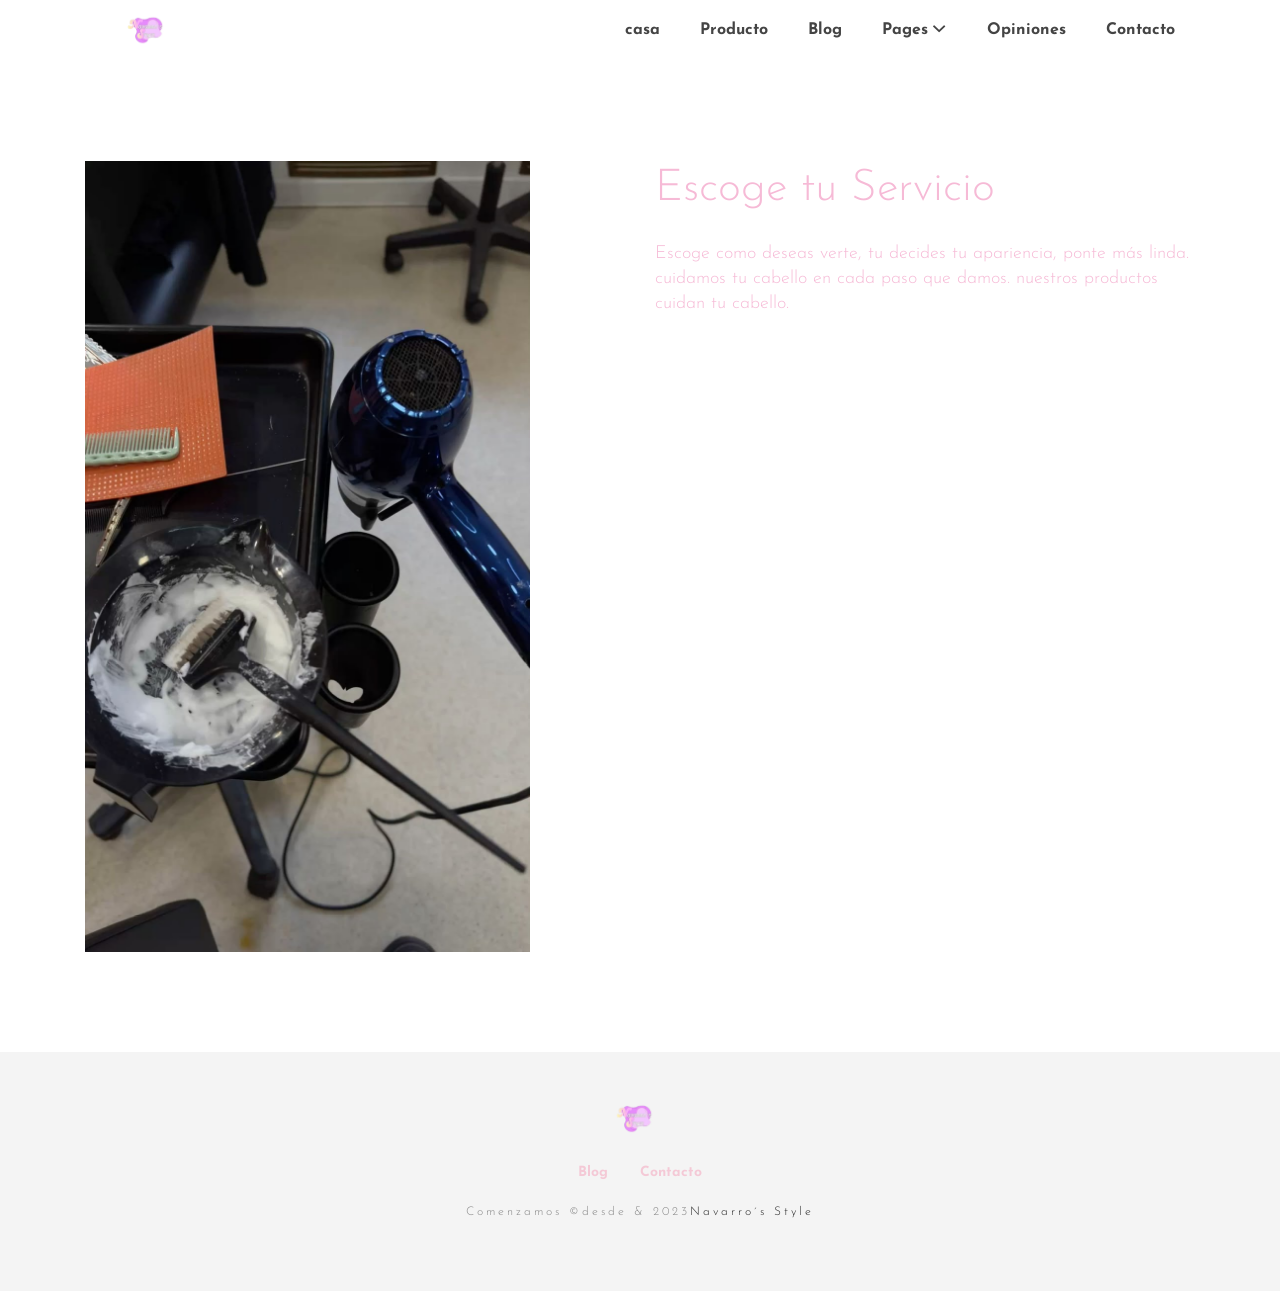
<file: blog-details.html>
<!DOCTYPE html>

<!--
 // WEBSITE: https://themefisher.com
 // TWITTER: https://twitter.com/themefisher
 // FACEBOOK: https://www.facebook.com/themefisher
 // GITHUB: https://github.com/themefisher/
-->

<html lang="en">
<head>

  <!-- ** Basic Page Needs ** -->
  <meta charset="utf-8">
  <title>Salón de belleza - Navarro´s Style</title>

  <!-- ** Mobile Specific Metas ** -->
  <meta http-equiv="X-UA-Compatible" content="IE=edge">
  <meta name="description" content="Vex HTML Template">
  <meta name="viewport" content="width=device-width, initial-scale=1.0, maximum-scale=5.0">
  <meta name="author" content="Themefisher">
  <meta name="generator" content="Themefisher Vex HTML Template v1.0">
  
  <!-- ** Plugins Needed for the Project ** -->
  <link rel="stylesheet" href="https://fonts.googleapis.com/css?family=Droid&#43;Serif:400%7cJosefin&#43;Sans:300,400,600,700 ">
  <link rel="stylesheet" href="plugins/bootstrap/bootstrap.min.css ">
  <link rel="stylesheet" href="plugins/themefisher-font/themefisher-font.min.css ">
  <link rel="stylesheet" href="plugins/slick/slick.min.css ">
  
  <!-- Stylesheets -->
  <link href="css/style.css" rel="stylesheet">
  
  <!--Favicon-->
  <link rel="icon" href="images/logo Navarro.png" type="image/x-icon">

</head><body id="body">
  
<!-- preloader start -->
<div class="preloader"></div>
<!-- preloader end -->

  
<header class="navigation sticky-top bg-white">
  <div class="container">
    <nav class="navbar navbar-expand-lg navbar-light">
      <a class="navbar-brand" href="index.html"> <img src="images/logo Navarro.png" alt="Vex" width="100px">
      </a>
      <button class="navbar-toggler p-0 border-0" type="button" data-toggle="collapse" data-target="#navigation"
        aria-controls="navigation" aria-expanded="false" aria-label="Toggle navigation">
        <span class="navbar-toggler-icon"></span>
      </button>

      <div class="collapse navbar-collapse text-center" id="navigation">
        <ul class="navbar-nav ml-auto mr-n0 mr-md-n3">

          <li class="nav-item">
            <a class="nav-link" href="index.html">casa</a>
          </li>

          <li class="nav-item">
            <a class="nav-link" href="products.html">Producto</a>
          </li>

          <li class="nav-item">
            <a class="nav-link" href="blog.html">Blog</a>
          </li>

          <li class="nav-item dropdown">
            <a class="nav-link dropdown-toggle" href="#!" id="dropdown03" data-toggle="dropdown" aria-haspopup="true" aria-expanded="false">Pages <i class="tf-ion-chevron-down"></i></a>
            <ul class="dropdown-menu" aria-labelledby="dropdown03">
              <li><a class="dropdown-item" href="blog-details.html">Detalle de Blog</a></li>
              <li><a class="dropdown-item" href="product-details.html">Servicios</a></li>
              <li class="dropdown dropdown-submenu dropright">
                <a class="dropdown-item dropdown-toggle" href="#!" id="dropdown0301" role="button" data-toggle="dropdown" aria-haspopup="true" aria-expanded="false">Sub Menu 01</a>
      
                <ul class="dropdown-menu" aria-labelledby="dropdown0301">
                  <li><a class="dropdown-item" href="index.html">Menú 1</a></li>
                  <li><a class="dropdown-item" href="index.html">Menú 2</a></li>
                </ul>
              </li>
              
              <li class="dropdown dropdown-submenu dropleft">
                <a class="dropdown-item dropdown-toggle" href="#!" id="dropdown0301" role="button" data-toggle="dropdown" aria-haspopup="true" aria-expanded="false">Sub Menu 02</a>
      
                <ul class="dropdown-menu" aria-labelledby="dropdown0301">
                  <li><a class="dropdown-item" href="index.html">Menú 1</a></li>
                  <li><a class="dropdown-item" href="index.html">Menú 2</a></li>
                </ul>
              </li>
            </ul>
          </li>

          <li class="nav-item">
            <a class="nav-link" href="index.html#testimonial">Opiniones</a>
          </li>

          <li class="nav-item">
            <a class="nav-link" href="contact.html">Contacto</a>
          </li>

        </ul>

      </div>
    </nav>
  </div>
</header>

<section class="section">
  <div class="container">
    <div class="row">
      <div class="col-md-5 mb-4 mb-md-0">
        <div class="sticky-image">
          <img class="img-fluid w-100" src="images/Salon.jpeg" alt="How to choose right watch for you." width="200" height="200">
        </div>
      </div>
      <div class="col-lg-6 col-md-7 offset-lg-1">
        <h1 class="mb-4">Escoge tu Servicio</h1>
        <div class="content">
          <p>Escoge como deseas verte, tu decides tu apariencia, ponte más linda.
            cuidamos tu cabello en cada paso que damos.
            nuestros productos cuidan tu cabello.

          </p>
        </div>
      </div>
    </div>
  </div>
</section>

<script src="plugins/jquery/jquery.js"></script>

<script src="plugins/bootstrap/bootstrap.min.js"></script>

<script src="plugins/slick/slick.min.js"></script>

<script src="js/script.js"></script>
</body>
</html>
<footer>
  <div class="container text-center">
    <div class="row">
      <div class="col-md-12">
        <div class="block">
          <a href="index.html" class="mb-4 d-inline-block"> <img src="images/logo Navarro.png" alt="Vex" width="100px"> </a>
          <ul class="list-inline footer-menu">
            
            <li class="list-inline-item">
              <a href="blog.html">Blog</a>
            </li>
            
            <li class="list-inline-item">
              <a href="contact.html">Contacto</a>
            </li>
            
          </ul>
          <p class="copyright-text">Comenzamos &copy;desde &amp; 2023<a href="https://themefisher.com/">Navarro´s Style</a></p>
        </div>
      </div>
    </div>
  </div>
</footer>
</file>
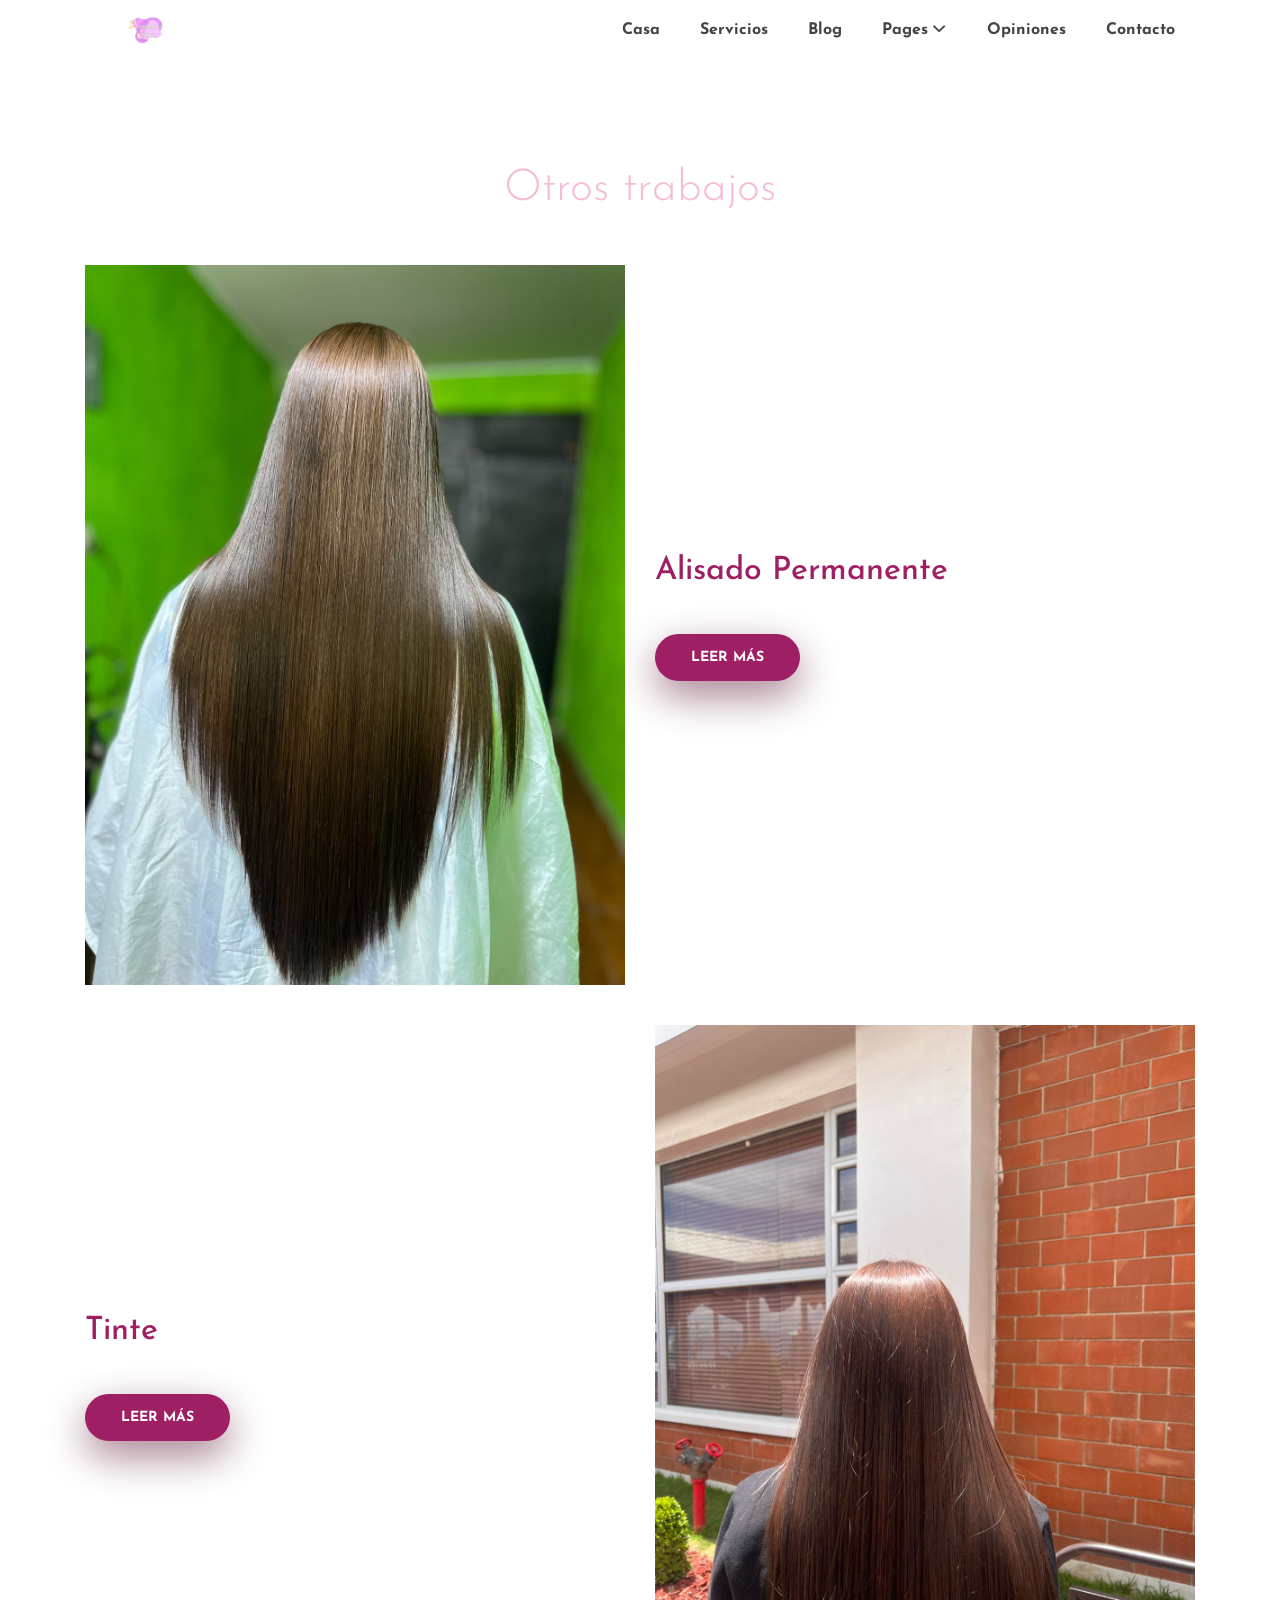
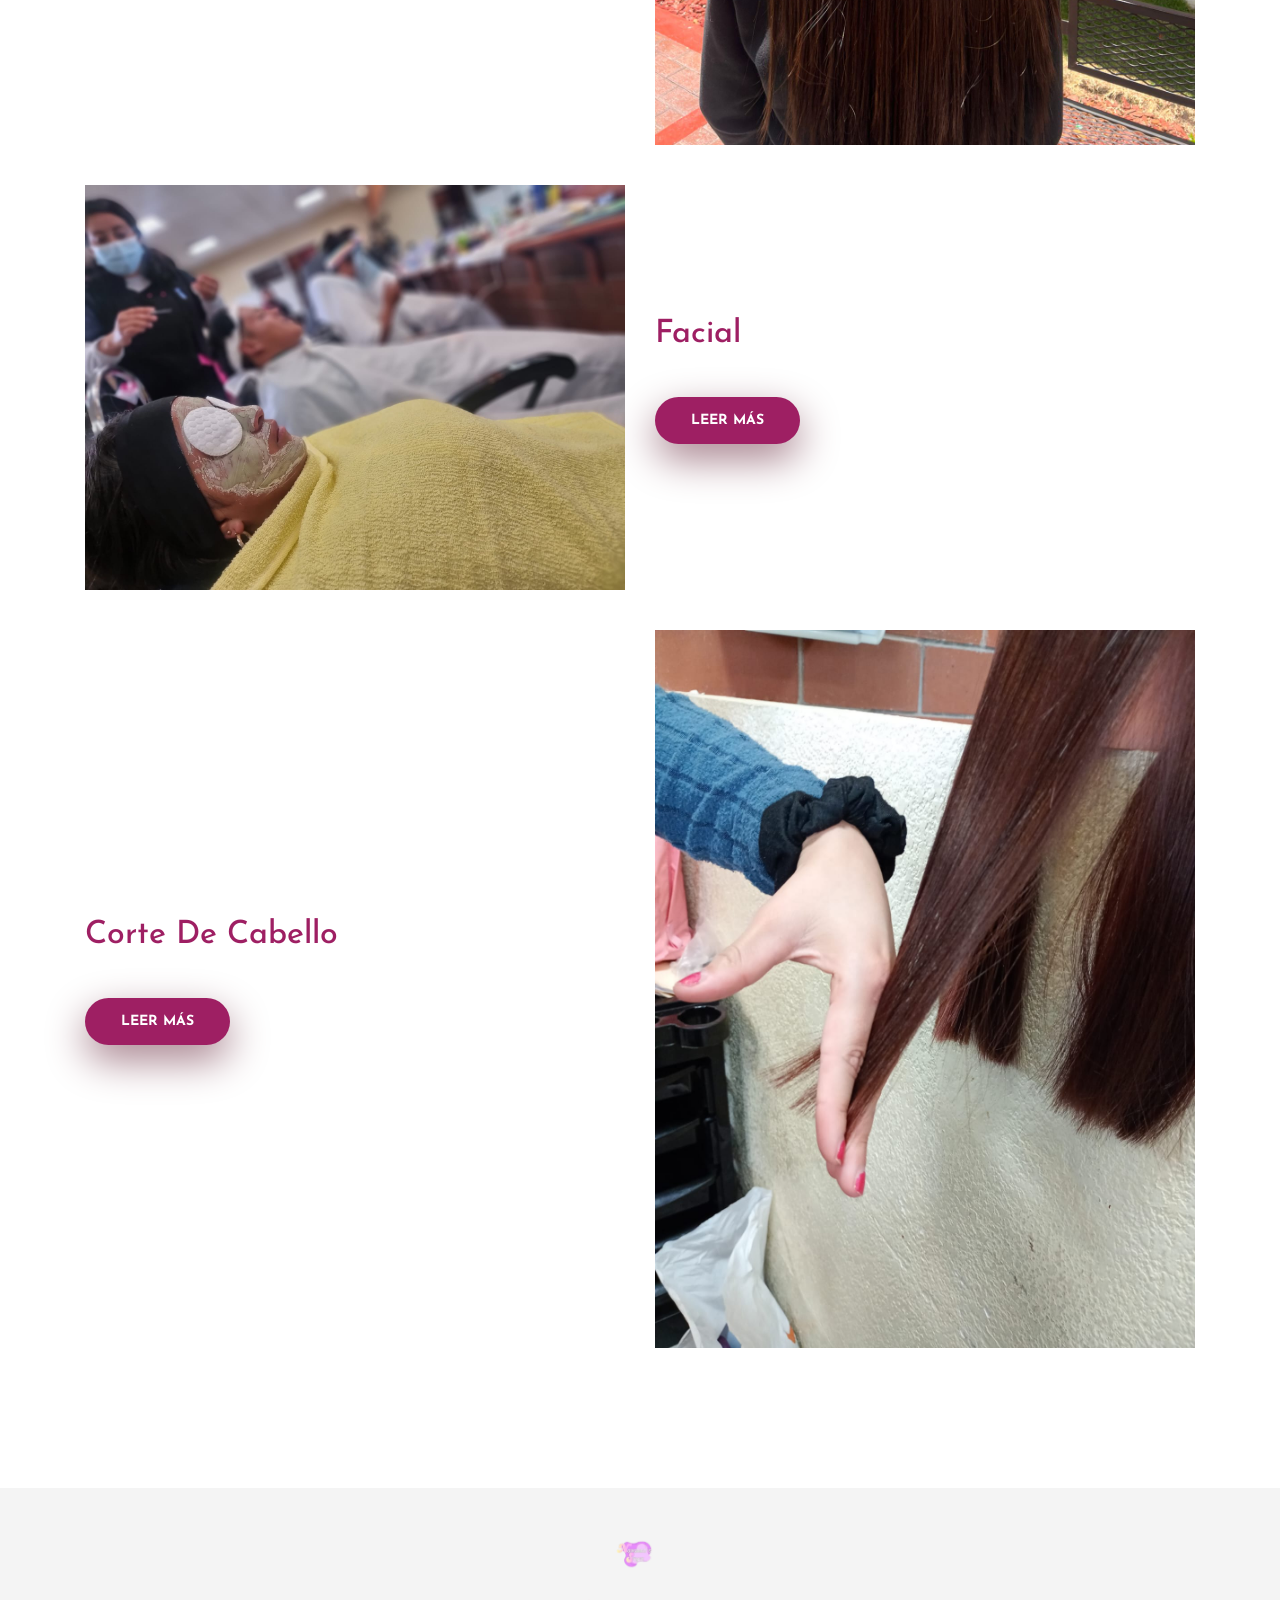
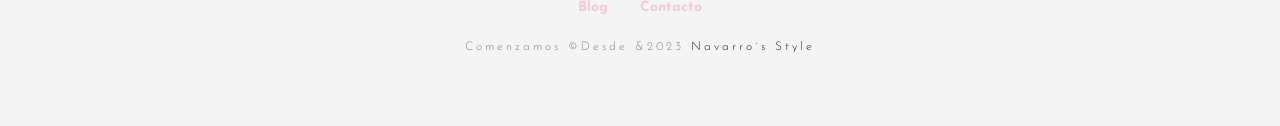
<file: blog.html>
<!DOCTYPE html>

<!--
 // WEBSITE: https://themefisher.com
 // TWITTER: https://twitter.com/themefisher
 // FACEBOOK: https://www.facebook.com/themefisher
 // GITHUB: https://github.com/themefisher/
-->

<html lang="en">
<head>

  <!-- ** Basic Page Needs ** -->
  <meta charset="utf-8">
  <title>Salón de belleza - Navarro´s Style</title>

  <!-- ** Mobile Specific Metas ** -->
  <meta http-equiv="X-UA-Compatible" content="IE=edge">
  <meta name="description" content="Vex HTML Template">
  <meta name="viewport" content="width=device-width, initial-scale=1.0, maximum-scale=5.0">
  <meta name="author" content="Themefisher">
  <meta name="generator" content="Themefisher Vex HTML Template v1.0">
  
  <!-- ** Plugins Needed for the Project ** -->
  <link rel="stylesheet" href="https://fonts.googleapis.com/css?family=Droid&#43;Serif:400%7cJosefin&#43;Sans:300,400,600,700 ">
  <link rel="stylesheet" href="plugins/bootstrap/bootstrap.min.css ">
  <link rel="stylesheet" href="plugins/themefisher-font/themefisher-font.min.css ">
  <link rel="stylesheet" href="plugins/slick/slick.min.css ">
  
  <!-- Stylesheets -->
  <link href="css/style.css" rel="stylesheet">
  
  <!--Favicon-->
  <link rel="icon" href="images/logo Navarro.png" type="image/x-icon">

</head><body id="body">
  
<!-- preloader start -->
<div class="preloader"></div>
<!-- preloader end -->

  
<header class="navigation sticky-top bg-white">
  <div class="container">
    <nav class="navbar navbar-expand-lg navbar-light">
      <a class="navbar-brand" href="index.html"> <img src="images/logo Navarro.png" alt="Vex" width="100px">
      </a>
      <button class="navbar-toggler p-0 border-0" type="button" data-toggle="collapse" data-target="#navigation"
        aria-controls="navigation" aria-expanded="false" aria-label="Toggle navigation">
        <span class="navbar-toggler-icon"></span>
      </button>

      <div class="collapse navbar-collapse text-center" id="navigation">
        <ul class="navbar-nav ml-auto mr-n0 mr-md-n3">

          <li class="nav-item">
            <a class="nav-link" href="index.html">Casa</a>
          </li>

          <li class="nav-item">
            <a class="nav-link" href="products.html">Servicios</a>
          </li>

          <li class="nav-item">
            <a class="nav-link" href="blog.html">Blog</a>
          </li>

          <li class="nav-item dropdown">
            <a class="nav-link dropdown-toggle" href="#!" id="dropdown03" data-toggle="dropdown" aria-haspopup="true" aria-expanded="false">Pages <i class="tf-ion-chevron-down"></i></a>
            <ul class="dropdown-menu" aria-labelledby="dropdown03">
              <li><a class="dropdown-item" href="blog-details.html">Detalles Blog</a></li>
              <li><a class="dropdown-item" href="product-details.html">Detalles de Servicios</a></li>
            
              <li class="dropdown dropdown-submenu dropright">
                <a class="dropdown-item dropdown-toggle" href="#!" id="dropdown0301" role="button" data-toggle="dropdown" aria-haspopup="true" aria-expanded="false">Sub Menu 01</a>
      
                <ul class="dropdown-menu" aria-labelledby="dropdown0301">
                  <li><a class="dropdown-item" href="index.html">Menú 1</a></li>
                  <li><a class="dropdown-item" href="index.html">Menú 2</a></li>
                </ul>
              </li>
              
              <li class="dropdown dropdown-submenu dropleft">
                <a class="dropdown-item dropdown-toggle" href="#!" id="dropdown0301" role="button" data-toggle="dropdown" aria-haspopup="true" aria-expanded="false">Sub Menu 02</a>
      
                <ul class="dropdown-menu" aria-labelledby="dropdown0301">
                  <li><a class="dropdown-item" href="index.html">Menú 1</a></li>
                  <li><a class="dropdown-item" href="index.html">Menú 2</a></li>
                </ul>
              </li>
            </ul>
          </li>

          <li class="nav-item">
            <a class="nav-link" href="index.html#testimonial">Opiniones</a>
          </li>

          <li class="nav-item">
            <a class="nav-link" href="contact.html">Contacto</a>
          </li>

        </ul>

      </div>
    </nav>
  </div>
</header>

<section class="feature-list section">
  <div class="container">
    <div class="row">
      <div class="col-12 text-center mb-5">
        <h1>Otros trabajos</h1>
      </div>
    </div>
    
    <div class="row mb-40">
      <div class="col-md-6 text-center mb-5 mb-lg-0">
        <img class="img-fluid" src="images/AlisadoPermanente3.jpeg" alt="AlisadocPermanente">
      </div>
      <div class="col-md-6 align-self-center text-center text-md-left">
        <div class="content">
          <h4 class="subheading"><a class="link-title" href="blog-details.html">Alisado Permanente</a></h4>
          <a href="blog-details.html" class="btn btn-main btn-main-sm">Leer más</a>
        </div>
      </div>
    </div>
    
    <div class="row mb-40">
      <div class="col-md-6 order-md-1 order-2 align-self-center text-center text-md-left">
        <div class="content">
          <h4 class="subheading"><a class="link-title" href="blog-details.html">Tinte</a></h4>
          <a href="blog-details.html" class="btn btn-main btn-main-sm">Leer más</a>
        </div>
      </div>
      <div class="col-md-6 order-md-2 order-1 text-center mb-5 mb-lg-0">
        <img class="img-fluid" src="images/tinte3.jpeg" alt="">
      </div>
    </div>
    
    
    <div class="row mb-40">
      <div class="col-md-6 text-center mb-5 mb-lg-0">
        <img class="img-fluid" src="images/Facial2.jpeg" alt="">
      </div>
      <div class="col-md-6 align-self-center text-center text-md-left">
        <div class="content">
          <h4 class="subheading"><a class="link-title" href="blog-details.html">Facial</a></h4>
          <a href="blog-details.html" class="btn btn-main btn-main-sm">Leer más</a>
        </div>
      </div>
    </div>
    
    <div class="row mb-40">
      <div class="col-md-6 order-md-1 order-2 align-self-center text-center text-md-left">
        <div class="content">
          <h4 class="subheading"><a class="link-title" href="blog-details.html">Corte de Cabello</a></h4>
          <a href="blog-details.html" class="btn btn-main btn-main-sm">Leer más</a>
        </div>
      </div>
      <div class="col-md-6 order-md-2 order-1 text-center mb-5 mb-lg-0">
        <img class="img-fluid" src="images/Corte de cabello.jpeg" alt="">
      </div>
    </div>
    
    
  </div>
</section>

<script src="plugins/jquery/jquery.js"></script>

<script src="plugins/bootstrap/bootstrap.min.js"></script>

<script src="plugins/slick/slick.min.js"></script>

<script src="js/script.js"></script>
</body>
</html>
<footer>
  <div class="container text-center">
    <div class="row">
      <div class="col-md-12">
        <div class="block">
          <a href="index.html" class="mb-4 d-inline-block"> <img src="images/logo Navarro.png" alt="Vex" width="100px"> </a>
          <ul class="list-inline footer-menu">
            
            <li class="list-inline-item">
              <a href="blog.html">Blog</a>
            </li>
            
            <li class="list-inline-item">
              <a href="contact.html">Contacto</a>
            </li>
            
            
          </ul>
          <p class="copyright-text">Comenzamos &copy;Desde &amp;2023 <a href="https://themefisher.com/">Navarro´s Style</a></p>
        </div>
      </div>
    </div>
  </div>
</footer>
</file>
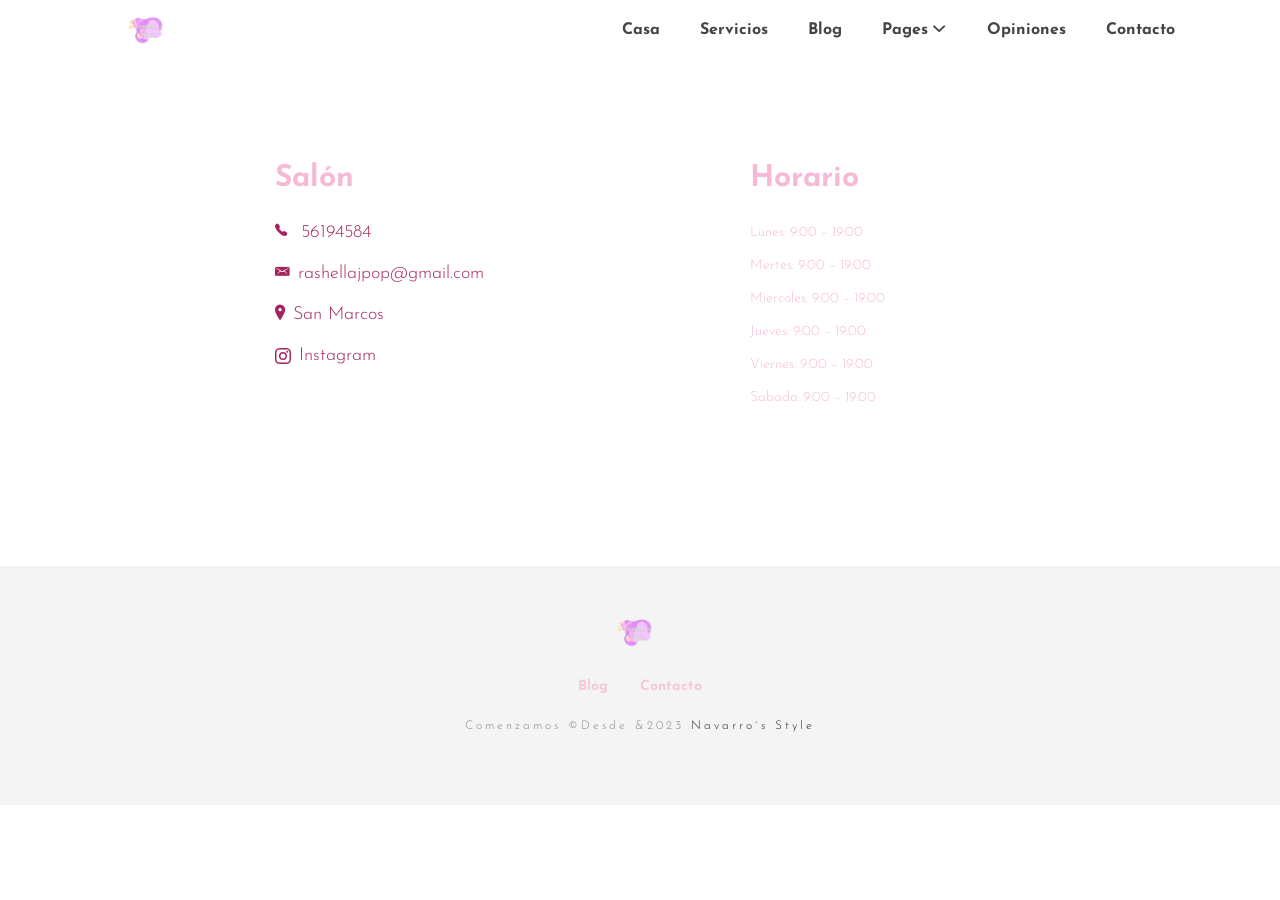
<file: contact.html>
<!DOCTYPE html>

<!--
 // WEBSITE: https://themefisher.com
 // TWITTER: https://twitter.com/themefisher
 // FACEBOOK: https://www.facebook.com/themefisher
 // GITHUB: https://github.com/themefisher/
-->

<html lang="en">
<head>

  <!-- ** Basic Page Needs ** -->
  <meta charset="utf-8">
  <title>Salón de Belleza - Navarro´s Style</style></title>

  <!-- ** Mobile Specific Metas ** -->
  <meta http-equiv="X-UA-Compatible" content="IE=edge">
  <meta name="description" content="Vex HTML Template">
  <meta name="viewport" content="width=device-width, initial-scale=1.0, maximum-scale=5.0">
  <meta name="author" content="Themefisher">
  <meta name="generator" content="Themefisher Vex HTML Template v1.0">
  
  <!-- ** Plugins Needed for the Project ** -->
  <link rel="stylesheet" href="https://fonts.googleapis.com/css?family=Droid&#43;Serif:400%7cJosefin&#43;Sans:300,400,600,700 ">
  <link rel="stylesheet" href="plugins/bootstrap/bootstrap.min.css ">
  <link rel="stylesheet" href="plugins/themefisher-font/themefisher-font.min.css ">
  <link rel="stylesheet" href="plugins/slick/slick.min.css ">
  
  <!-- Stylesheets -->
  <link href="css/style.css" rel="stylesheet">
  
  <!--Favicon-->
  <link rel="icon" href="images/logo Navarro.png" type="image/x-icon">

</head><body id="body">
  
<!-- preloader start -->
<div class="preloader"></div>
<!-- preloader end -->

  
<header class="navigation sticky-top bg-white">
  <div class="container">
    <nav class="navbar navbar-expand-lg navbar-light">
      <a class="navbar-brand" href="index.html"> <img src="images/logo Navarro.png" alt="Vex" width="100px">
      </a>
      <button class="navbar-toggler p-0 border-0" type="button" data-toggle="collapse" data-target="#navigation"
        aria-controls="navigation" aria-expanded="false" aria-label="Toggle navigation">
        <span class="navbar-toggler-icon"></span>
      </button>

      <div class="collapse navbar-collapse text-center" id="navigation">
        <ul class="navbar-nav ml-auto mr-n0 mr-md-n3">

          <li class="nav-item">
            <a class="nav-link" href="index.html">Casa</a>
          </li>

          <li class="nav-item">
            <a class="nav-link" href="products.html">Servicios</a>
          </li>

          <li class="nav-item">
            <a class="nav-link" href="blog.html">Blog</a>
          </li>

          <li class="nav-item dropdown">
            <a class="nav-link dropdown-toggle" href="#!" id="dropdown03" data-toggle="dropdown" aria-haspopup="true" aria-expanded="false">Pages <i class="tf-ion-chevron-down"></i></a>
            <ul class="dropdown-menu" aria-labelledby="dropdown03">
              <li><a class="dropdown-item" href="blog-details.html">Detalles de Blog</a></li>
              <li><a class="dropdown-item" href="product-details.html">Detalles de Servicios</a></li
              
              <li class="dropdown dropdown-submenu dropright">
                <a class="dropdown-item dropdown-toggle" href="#!" id="dropdown0301" role="button" data-toggle="dropdown" aria-haspopup="true" aria-expanded="false">Sub Menu 01</a>
      
                <ul class="dropdown-menu" aria-labelledby="dropdown0301">
                  <li><a class="dropdown-item" href="index.html">Menú 1</a></li>
                  <li><a class="dropdown-item" href="index.html">Menú 2</a></li>
                </ul>
              </li>
              
              <li class="dropdown dropdown-submenu dropleft">
                <a class="dropdown-item dropdown-toggle" href="#!" id="dropdown0301" role="button" data-toggle="dropdown" aria-haspopup="true" aria-expanded="false">Sub Menu 02</a>
      
                <ul class="dropdown-menu" aria-labelledby="dropdown0301">
                  <li><a class="dropdown-item" href="index.html">Menú 1</a></li>
                  <li><a class="dropdown-item" href="index.html">Menú 2</a></li>
                </ul>
              </li>
            </ul>
          </li>

          <li class="nav-item">
            <a class="nav-link" href="index.html#testimonial">Opiniones</a>
          </li>

          <li class="nav-item">
            <a class="nav-link" href="contact.html">Contacto</a>
          </li>

        </ul>

      </div>
    </nav>
  </div>
</header>

<section class="section">
  <div class="container">
    <div class="row justify-content-center">
      
      <div class="col-lg-5 col-sm-6 mb-5">
        <h2 class="font-weight-bold mb-4">Salón</h2>
        <p></p>
        <ul class="list-unstyled contact-list">
          <li class="mb-3"><a href="tel:56194584"><i class="tf-ion-ios-telephone mr-2"></i>
              56194584</a></li>
          <li class="mb-3"><a href="mailto:demo@email.com"><i class="tf-ion-email mr-2"></i>rashellajpop@gmail.com</a></li>
          <li class="mb-3"><i class="tf-ion-ios-location mr-2"></i>San Marcos
          </li>
         <li class="mb-3 d-flex align-items-center">
  <a href="https://www.instagram.com/ra.navaa/?__pwa=1" target="_blank" rel="noopener noreferrer" class="d-inline-flex align-items-center">
    <svg xmlns="http://www.w3.org/2000/svg" width="16" height="16" fill="currentColor" class="mr-2" viewBox="0 0 16 16">
      <path d="M8 0C5.829 0 5.556.01 4.703.048 3.85.088 3.269.222 2.76.42a3.9 3.9 0 0 0-1.417.923A3.9 3.9 0 0 0 .42 2.76C.222 3.268.087 3.85.048 4.7.01 5.555 0 5.827 0 8.001c0 2.172.01 2.444.048 3.297.04.852.174 1.433.372 1.942.205.526.478.972.923 1.417.444.445.89.719 1.416.923.51.198 1.09.333 1.942.372C5.555 15.99 5.827 16 8 16s2.444-.01 3.298-.048c.851-.04 1.434-.174 1.943-.372a3.9 3.9 0 0 0 1.416-.923c.445-.445.718-.891.923-1.417.197-.509.332-1.09.372-1.942C15.99 10.445 16 10.173 16 8s-.01-2.445-.048-3.299c-.04-.851-.175-1.433-.372-1.941a3.9 3.9 0 0 0-.923-1.417A3.9 3.9 0 0 0 13.24.42c-.51-.198-1.092-.333-1.943-.372C10.443.01 10.172 0 7.998 0zm-.717 1.442h.718c2.136 0 2.389.007 3.232.046.78.035 1.204.166 1.486.275.373.145.64.319.92.599s.453.546.598.92c.11.281.24.705.275 1.485.039.843.047 1.096.047 3.231s-.008 2.389-.047 3.232c-.035.78-.166 1.203-.275 1.485a2.5 2.5 0 0 1-.599.919c-.28.28-.546.453-.92.598-.28.11-.704.24-1.485.276-.843.038-1.096.047-3.232.047s-2.39-.009-3.233-.047c-.78-.036-1.203-.166-1.485-.276a2.5 2.5 0 0 1-.92-.598 2.5 2.5 0 0 1-.6-.92c-.109-.281-.24-.705-.275-1.485-.038-.843-.046-1.096-.046-3.233s.008-2.388.046-3.231c.036-.78.166-1.204.276-1.486.145-.373.319-.64.599-.92s.546-.453.92-.598c.282-.11.705-.24 1.485-.276.738-.034 1.024-.044 2.515-.045zm4.988 1.328a.96.96 0 1 0 0 1.92.96.96 0 0 0 0-1.92zm-4.27 1.252a3.98 3.98 0 1 0 0 7.96 3.98 3.98 0 0 0 0-7.96zm0 1.44a2.54 2.54 0 1 1 0 5.08 2.54 2.54 0 0 1 0-5.08z"/>
    </svg>
    Instagram
  </a>
</li>
        </ul>
      </div>
      
      <div class="col-lg-3 col-sm-6 mb-5">
        
        <h2 class="font-weight-bold mb-4">Horario</h2>
        <ul class="list-unstyled">
          
          <li class="mb-2">Lunes: 9:00 – 19:00</li>
          
          <li class="mb-2">Mertes: 9:00 – 19:00</li>
          
          <li class="mb-2">Miercoles: 9:00 – 19:00</li>
          
          <li class="mb-2">Jueves: 9:00 – 19:00</li>
          
          <li class="mb-2">Viernes: 9:00 – 19:00</li>
          
          <li class="mb-2">Sabado: 9:00 – 19:00</li>
          
        </ul>
        
      </div>
    </div>

  </div>
</section>

<script src="plugins/jquery/jquery.js"></script>

<script src="plugins/bootstrap/bootstrap.min.js"></script>

<script src="plugins/slick/slick.min.js"></script>

<script src="js/script.js"></script>
</body>
</html>
<footer>
  <div class="container text-center">
    <div class="row">
      <div class="col-md-12">
        <div class="block">
          <a href="index.html" class="mb-4 d-inline-block"> <img src="images/logo Navarro.png" alt="Vex" width="100px"> </a>
          <ul class="list-inline footer-menu">
            
            <li class="list-inline-item">
              <a href="blog.html">Blog</a>
            </li>
            
            <li class="list-inline-item">
              <a href="contact.html">Contacto</a>
            </li>
            
            
          </ul>
          <p class="copyright-text">Comenzamos &copy;Desde &amp;2023 <a href="https://themefisher.com/">Navarro´s Style</a></p>
        </div>
      </div>
    </div>
  </div>
</footer>
</file>
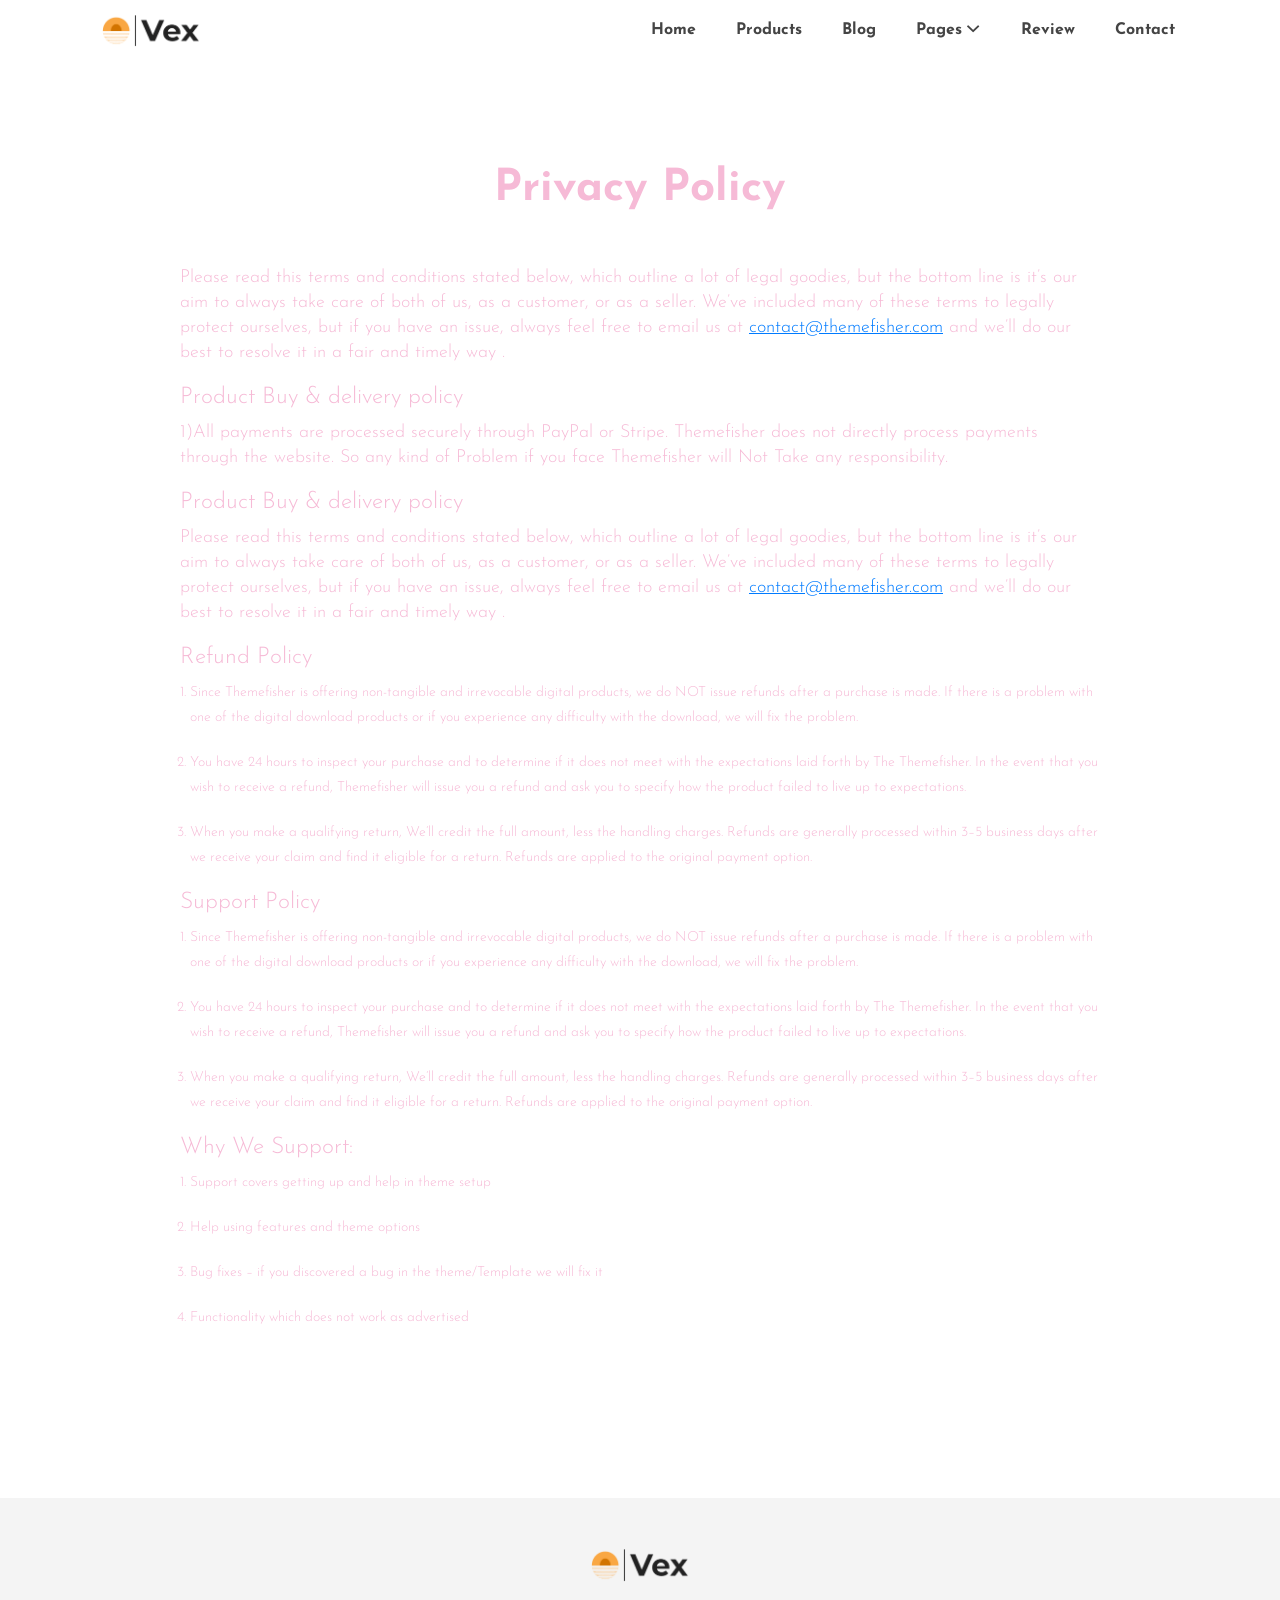
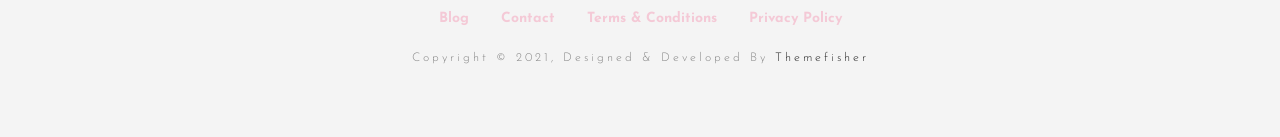
<file: privacy-policy.html>
<!DOCTYPE html>

<!--
 // WEBSITE: https://themefisher.com
 // TWITTER: https://twitter.com/themefisher
 // FACEBOOK: https://www.facebook.com/themefisher
 // GITHUB: https://github.com/themefisher/
-->

<html lang="en">
<head>

  <!-- ** Basic Page Needs ** -->
  <meta charset="utf-8">
  <title>Salón de Belleza - Navarro´s Style</title>

  <!-- ** Mobile Specific Metas ** -->
  <meta http-equiv="X-UA-Compatible" content="IE=edge">
  <meta name="description" content="Vex HTML Template">
  <meta name="viewport" content="width=device-width, initial-scale=1.0, maximum-scale=5.0">
  <meta name="author" content="Themefisher">
  <meta name="generator" content="Themefisher Vex HTML Template v1.0">
  
  <!-- ** Plugins Needed for the Project ** -->
  <link rel="stylesheet" href="https://fonts.googleapis.com/css?family=Droid&#43;Serif:400%7cJosefin&#43;Sans:300,400,600,700 ">
  <link rel="stylesheet" href="plugins/bootstrap/bootstrap.min.css ">
  <link rel="stylesheet" href="plugins/themefisher-font/themefisher-font.min.css ">
  <link rel="stylesheet" href="plugins/slick/slick.min.css ">
  
  <!-- Stylesheets -->
  <link href="css/style.css" rel="stylesheet">
  
  <!--Favicon-->
  <link rel="icon" href="images/logo Navarro.png" type="image/x-icon">

</head><body id="body">
  
<!-- preloader start -->
<div class="preloader"></div>
<!-- preloader end -->

  
<header class="navigation sticky-top bg-white">
  <div class="container">
    <nav class="navbar navbar-expand-lg navbar-light">
      <a class="navbar-brand" href="index.html"> <img src="images/logo.png" alt="Vex" width="100px">
      </a>
      <button class="navbar-toggler p-0 border-0" type="button" data-toggle="collapse" data-target="#navigation"
        aria-controls="navigation" aria-expanded="false" aria-label="Toggle navigation">
        <span class="navbar-toggler-icon"></span>
      </button>

      <div class="collapse navbar-collapse text-center" id="navigation">
        <ul class="navbar-nav ml-auto mr-n0 mr-md-n3">

          <li class="nav-item">
            <a class="nav-link" href="index.html">Home</a>
          </li>

          <li class="nav-item">
            <a class="nav-link" href="products.html">Products</a>
          </li>

          <li class="nav-item">
            <a class="nav-link" href="blog.html">Blog</a>
          </li>

          <li class="nav-item dropdown">
            <a class="nav-link dropdown-toggle" href="#!" id="dropdown03" data-toggle="dropdown" aria-haspopup="true" aria-expanded="false">Pages <i class="tf-ion-chevron-down"></i></a>
            <ul class="dropdown-menu" aria-labelledby="dropdown03">
              <li><a class="dropdown-item" href="blog-details.html">Blog Details</a></li>
              <li><a class="dropdown-item" href="product-details.html">Product Details</a></li>
              <li><a class="dropdown-item" href="privacy-policy.html">Privacy Policy</a></li>
              <li><a class="dropdown-item" href="terms-conditions.html">Terms Conditions</a></li>
              
              <li class="dropdown dropdown-submenu dropright">
                <a class="dropdown-item dropdown-toggle" href="#!" id="dropdown0301" role="button" data-toggle="dropdown" aria-haspopup="true" aria-expanded="false">Sub Menu 01</a>
      
                <ul class="dropdown-menu" aria-labelledby="dropdown0301">
                  <li><a class="dropdown-item" href="index.html">Submenu 11</a></li>
                  <li><a class="dropdown-item" href="index.html">Submenu 12</a></li>
                </ul>
              </li>
              
              <li class="dropdown dropdown-submenu dropleft">
                <a class="dropdown-item dropdown-toggle" href="#!" id="dropdown0301" role="button" data-toggle="dropdown" aria-haspopup="true" aria-expanded="false">Sub Menu 02</a>
      
                <ul class="dropdown-menu" aria-labelledby="dropdown0301">
                  <li><a class="dropdown-item" href="index.html">Submenu 21</a></li>
                  <li><a class="dropdown-item" href="index.html">Submenu 22</a></li>
                </ul>
              </li>
            </ul>
          </li>

          <li class="nav-item">
            <a class="nav-link" href="index.html#testimonial">Review</a>
          </li>

          <li class="nav-item">
            <a class="nav-link" href="contact.html">Contact</a>
          </li>

        </ul>

      </div>
    </nav>
  </div>
</header>

<section class="section">
  <div class="container">
    <div class="row justify-content-center">
      <div class="col-lg-10 text-center mb-5">
        <h1 class="font-weight-bold">Privacy Policy</h1>
      </div>
      <div class="col-lg-10 mb-5">
        <div class="content">
          <p>Please read this terms and conditions stated below, which outline a lot of legal goodies, but the bottom line is it’s our aim to always take care of both of us, as a customer, or as a seller. We’ve included many of these terms to legally protect ourselves, but if you have an issue, always feel free to email us at <a href="mailto:contact@themefisher.com">contact@themefisher.com</a> and we’ll do our best to resolve it in a fair and timely way .</p>
          <h3 id="product-buy--delivery-policy">Product Buy &amp; delivery policy</h3>
          <p>1)All payments are processed securely through PayPal or Stripe. Themefisher does not directly process payments through the website. So any kind of Problem if you face Themefisher will Not Take any responsibility.</p>
          <h3 id="product-buy--delivery-policy-1">Product Buy &amp; delivery policy</h3>
          <p>Please read this terms and conditions stated below, which outline a lot of legal goodies, but the bottom line is it’s our aim to always take care of both of us, as a customer, or as a seller. We’ve included many of these terms to legally protect ourselves, but if you have an issue, always feel free to email us at <a href="mailto:contact@themefisher.com">contact@themefisher.com</a> and we’ll do our best to resolve it in a fair and timely way .</p>
          <h3 id="refund-policy">Refund Policy</h3>
          <ol>
          <li>Since Themefisher is offering non-tangible and irrevocable digital products, we do NOT issue refunds after a purchase is made. If there is a problem with one of the digital download products or if you experience any difficulty with the download, we will fix the problem.</li>
          <li>You have 24 hours to inspect your purchase and to determine if it does not meet with the expectations laid forth by The Themefisher. In the event that you wish to receive a refund, Themefisher will issue you a refund and ask you to specify how the product failed to live up to expectations.</li>
          <li>When you make a qualifying return, We’ll credit the full amount, less the handling charges. Refunds are generally processed within 3–5 business days after we receive your claim and find it eligible for a return. Refunds are applied to the original payment option.</li>
          </ol>
          <h3 id="support-policy">Support Policy</h3>
          <ol>
          <li>Since Themefisher is offering non-tangible and irrevocable digital products, we do NOT issue refunds after a purchase is made. If there is a problem with one of the digital download products or if you experience any difficulty with the download, we will fix the problem.</li>
          <li>You have 24 hours to inspect your purchase and to determine if it does not meet with the expectations laid forth by The Themefisher. In the event that you wish to receive a refund, Themefisher will issue you a refund and ask you to specify how the product failed to live up to expectations.</li>
          <li>When you make a qualifying return, We’ll credit the full amount, less the handling charges. Refunds are generally processed within 3–5 business days after we receive your claim and find it eligible for a return. Refunds are applied to the original payment option.</li>
          </ol>
          <h3 id="why-we-support">Why We Support:</h3>
          <ol>
            <li>Support covers getting up and help in theme setup</li>
            <li>Help using features and theme options</li>
            <li>Bug fixes – if you discovered a bug in the theme/Template we will fix it</li>
            <li>Functionality which does not work as advertised</li>
          </ol>
        </div>
      </div>
    </div>
  </div>
</section>

<script src="plugins/jquery/jquery.js"></script>

<script src="plugins/bootstrap/bootstrap.min.js"></script>

<script src="plugins/slick/slick.min.js"></script>

<script src="js/script.js"></script>
</body>
</html>
<footer>
  <div class="container text-center">
    <div class="row">
      <div class="col-md-12">
        <div class="block">
          <a href="index.html" class="mb-4 d-inline-block"> <img src="images/logo.png" alt="Vex" width="100px"> </a>
          <ul class="list-inline footer-menu">
            
            <li class="list-inline-item">
              <a href="blog.html">Blog</a>
            </li>
            
            <li class="list-inline-item">
              <a href="contact.html">Contact</a>
            </li>
            
            <li class="list-inline-item">
              <a href="terms-conditions.html">Terms &amp; Conditions</a>
            </li>
            
            <li class="list-inline-item">
              <a href="privacy-policy.html">Privacy Policy</a>
            </li>
            
          </ul>
          <p class="copyright-text">Copyright &copy; 2021, Designed &amp; Developed By <a href="https://themefisher.com/">Themefisher</a></p>
        </div>
      </div>
    </div>
  </div>
</footer>
</file>
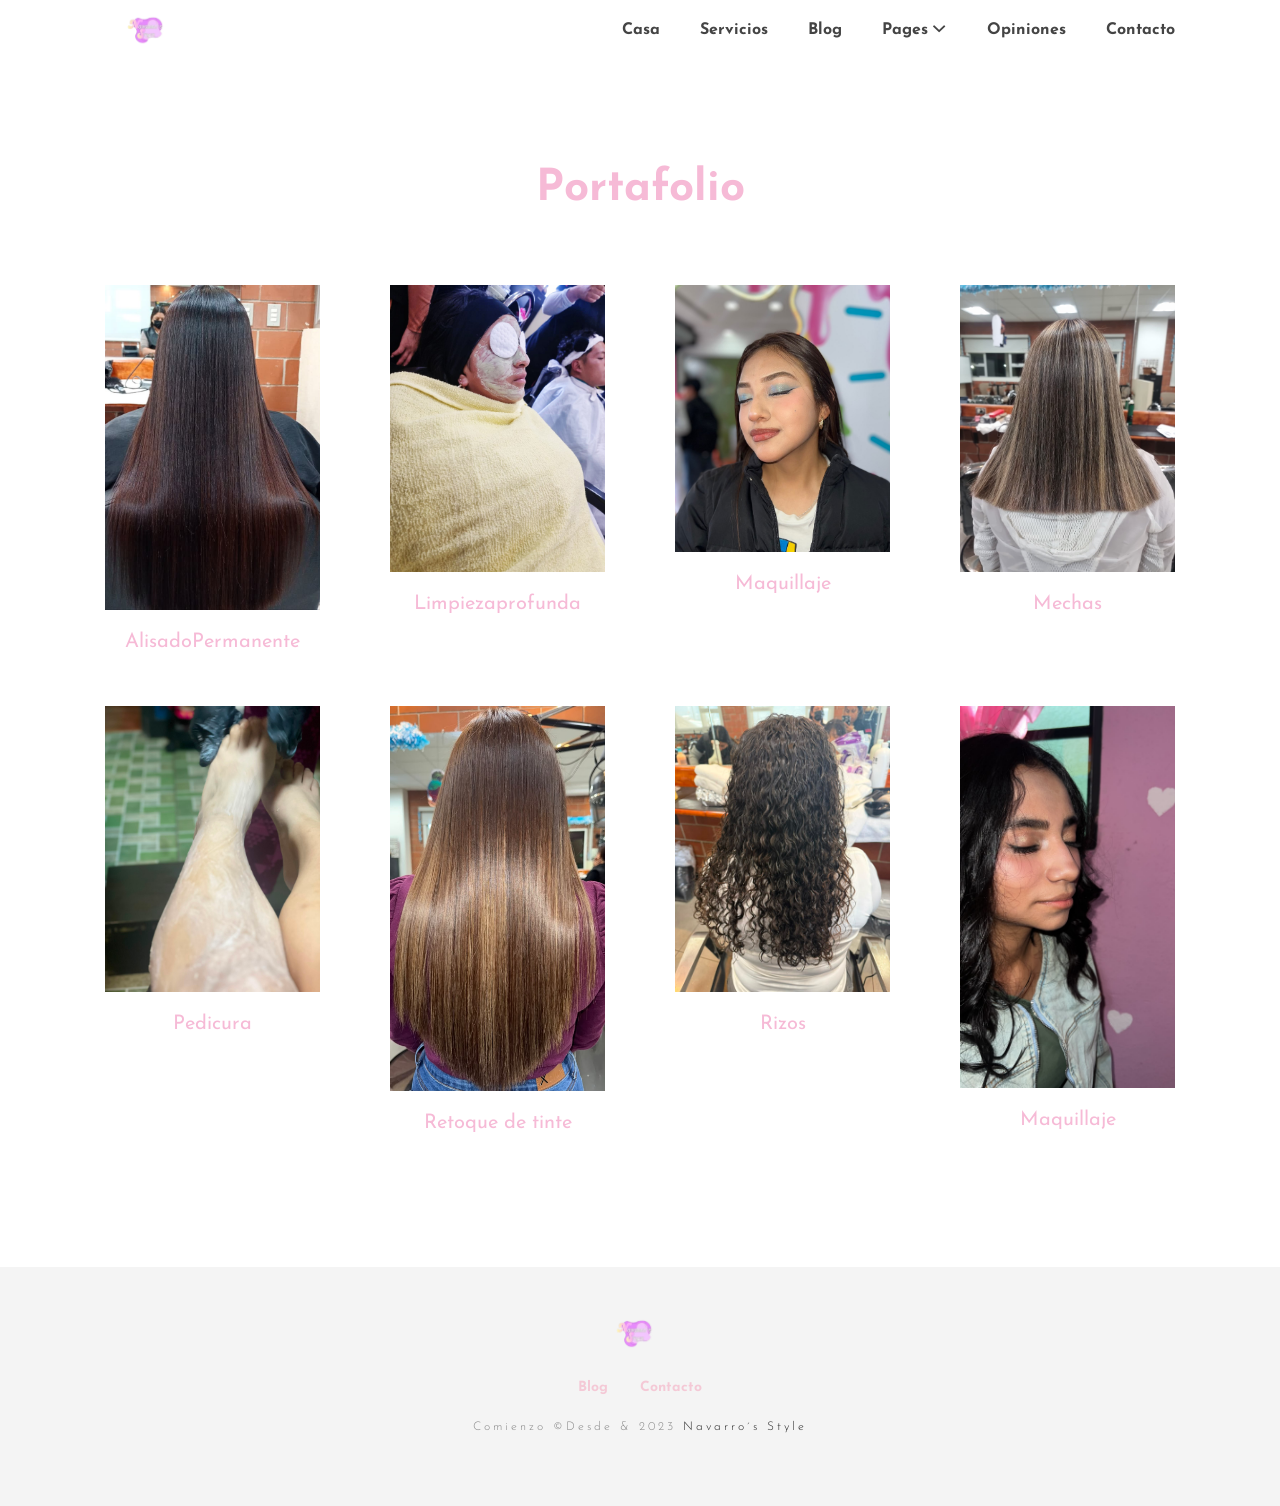
<file: products.html>
<!DOCTYPE html>

<!--
 // WEBSITE: https://themefisher.com
 // TWITTER: https://twitter.com/themefisher
 // FACEBOOK: https://www.facebook.com/themefisher
 // GITHUB: https://github.com/themefisher/
-->

<html lang="en">
<head>

  <!-- ** Basic Page Needs ** -->
  <meta charset="utf-8">
  <title>Salón de belleza - Navarro´s Style</title>

  <!-- ** Mobile Specific Metas ** -->
  <meta http-equiv="X-UA-Compatible" content="IE=edge">
  <meta name="description" content="Vex HTML Template">
  <meta name="viewport" content="width=device-width, initial-scale=1.0, maximum-scale=5.0">
  <meta name="author" content="Themefisher">
  <meta name="generator" content="Themefisher Vex HTML Template v1.0">
  
  <!-- ** Plugins Needed for the Project ** -->
  <link rel="stylesheet" href="https://fonts.googleapis.com/css?family=Droid&#43;Serif:400%7cJosefin&#43;Sans:300,400,600,700 ">
  <link rel="stylesheet" href="plugins/bootstrap/bootstrap.min.css ">
  <link rel="stylesheet" href="plugins/themefisher-font/themefisher-font.min.css ">
  <link rel="stylesheet" href="plugins/slick/slick.min.css ">
  
  <!-- Stylesheets -->
  <link href="css/style.css" rel="stylesheet">
  
  <!--Favicon-->
  <link rel="icon" href="images/logo Navarro.png" type="image/x-icon">

</head><body id="body">
  
<!-- preloader start -->
<div class="preloader"></div>
<!-- preloader end -->

  
<header class="navigation sticky-top bg-white">
  <div class="container">
    <nav class="navbar navbar-expand-lg navbar-light">
      <a class="navbar-brand" href="index.html"> <img src="images/logo Navarro.png" alt="Vex" width="100px">
      </a>
      <button class="navbar-toggler p-0 border-0" type="button" data-toggle="collapse" data-target="#navigation"
        aria-controls="navigation" aria-expanded="false" aria-label="Toggle navigation">
        <span class="navbar-toggler-icon"></span>
      </button>

      <div class="collapse navbar-collapse text-center" id="navigation">
        <ul class="navbar-nav ml-auto mr-n0 mr-md-n3">

          <li class="nav-item">
            <a class="nav-link" href="index.html">Casa</a>
          </li>

          <li class="nav-item">
            <a class="nav-link" href="products.html">Servicios</a>
          </li>

          <li class="nav-item">
            <a class="nav-link" href="blog.html">Blog</a>
          </li>

          <li class="nav-item dropdown">
            <a class="nav-link dropdown-toggle" href="#!" id="dropdown03" data-toggle="dropdown" aria-haspopup="true" aria-expanded="false">Pages <i class="tf-ion-chevron-down"></i></a>
            <ul class="dropdown-menu" aria-labelledby="dropdown03">
              <li><a class="dropdown-item" href="blog-details.html">Detalles de Blog</a></li>
              <li><a class="dropdown-item" href="product-details.html">Detalles de Servicios</a></li>
              <li class="dropdown dropdown-submenu dropright">
                <a class="dropdown-item dropdown-toggle" href="#!" id="dropdown0301" role="button" data-toggle="dropdown" aria-haspopup="true" aria-expanded="false">Sub Menu 01</a>
      
                <ul class="dropdown-menu" aria-labelledby="dropdown0301">
                  <li><a class="dropdown-item" href="index.html">Menú 1</a></li>
                  <li><a class="dropdown-item" href="index.html">Menú 2</a></li>
                </ul>
              </li>
              
              <li class="dropdown dropdown-submenu dropleft">
                <a class="dropdown-item dropdown-toggle" href="#!" id="dropdown0301" role="button" data-toggle="dropdown" aria-haspopup="true" aria-expanded="false">Sub Menu 02</a>
      
                <ul class="dropdown-menu" aria-labelledby="dropdown0301">
                  <li><a class="dropdown-item" href="index.html">Menú 1</a></li>
                  <li><a class="dropdown-item" href="index.html">Menú 2</a></li>
                </ul>
              </li>
            </ul>
          </li>

          <li class="nav-item">
            <a class="nav-link" href="index.html#testimonial">Opiniones</a>
          </li>

          <li class="nav-item">
            <a class="nav-link" href="contact.html">Contacto</a>
          </li>

        </ul>

      </div>
    </nav>
  </div>
</header>

<section class="section gallery">
  <div class="container">
    <div class="row">
      <div class="col-12 text-center mb-5">
        <h1 class="font-weight-bold">Portafolio</h1>
      </div>
      
      <div class="col-lg-3 col-md-4 col-sm-6 mb-4">
        <div class="block">
          <div class="gallery-overlay">
            <a href="product-details.html" class="gallery-popup">
              <i class="tf-ion-plus-round"></i>
            </a>
          </div>
          <img class="img-fluid" src="images/AlisadoPermanente.jpeg" alt="Apple Watch">
        </div>
        <div class="product-info">
        <h4 class="mb-2"><a href="product-details.html" class="link-title">AlisadoPermanente</a></h4>
        </div>
      </div>
      
      <div class="col-lg-3 col-md-4 col-sm-6 mb-4">
        <div class="block">
          <div class="gallery-overlay">
            <a href="product-details.html" class="gallery-popup">
              <i class="tf-ion-plus-round"></i>
            </a>
          </div>
          <img class="img-fluid" src="images/Limpiezaprofunda.jpeg" alt="Limpiezaprofunda">
        </div>
        <div class="product-info">
        <h4 class="mb-2"><a href="product-details.html" class="link-title">Limpiezaprofunda</a></h4>
        </div>
      </div>
      
      <div class="col-lg-3 col-md-4 col-sm-6 mb-4">
        <div class="block">
          <div class="gallery-overlay">
            <a href="product-details.html" class="gallery-popup">
              <i class="tf-ion-plus-round"></i>
            </a>
          </div>
          <img class="img-fluid" src="images/Maquillaje.jpeg" alt="Maquillaje">
        </div>
        <div class="product-info">
        <h4 class="mb-2"><a href="product-details.html" class="link-title">Maquillaje</a></h4>
        </div>
      </div>
      
      <div class="col-lg-3 col-md-4 col-sm-6 mb-4">
        <div class="block">
          <div class="gallery-overlay">
            <a href="product-details.html" class="gallery-popup">
              <i class="tf-ion-plus-round"></i>
            </a>
          </div>
          <img class="img-fluid" src="images/Mechas.jpeg" alt="Mechas">
        </div>
        <div class="product-info">
        <h4 class="mb-2"><a href="product-details.html" class="link-title">Mechas</a></h4>
        </div>
      </div>
      
      <div class="col-lg-3 col-md-4 col-sm-6 mb-4">
        <div class="block">
          <div class="gallery-overlay">
            <a href="product-details.html" class="gallery-popup">
              <i class="tf-ion-plus-round"></i>
            </a>
          </div>
          <img class="img-fluid" src="images/Pedicura.jpeg" alt="Pedicura">
        </div>
        <div class="product-info">
        <h4 class="mb-2"><a href="product-details.html" class="link-title">Pedicura</a></h4>
        </div>
      </div>
      
      <div class="col-lg-3 col-md-4 col-sm-6 mb-4">
        <div class="block">
          <div class="gallery-overlay">
            <a href="product-details.html" class="gallery-popup">
              <i class="tf-ion-plus-round"></i>
            </a>
          </div>
          <img class="img-fluid" src="images/Retoque de tinte.jpeg" alt="Retoque de tinte">
        </div>
        <div class="product-info">
        <h4 class="mb-2"><a href="product-details.html" class="link-title">Retoque de tinte</a></h4>
        </div>
      </div>
      
      <div class="col-lg-3 col-md-4 col-sm-6 mb-4">
        <div class="block">
          <div class="gallery-overlay">
            <a href="product-details.html" class="gallery-popup">
              <i class="tf-ion-plus-round"></i>
            </a>
          </div>
          <img class="img-fluid" src="images/Rizos.jpeg" alt="Rizos">
        </div>
        <div class="product-info">
        <h4 class="mb-2"><a href="product-details.html" class="link-title">Rizos</a></h4>
        </div>
      </div>
      
      <div class="col-lg-3 col-md-4 col-sm-6 mb-4">
        <div class="block">
          <div class="gallery-overlay">
            <a href="product-details.html" class="gallery-popup">
              <i class="tf-ion-plus-round"></i>
            </a>
          </div>
          <img class="img-fluid" src="images/Maquillaje2.jpeg" alt="Maquillaje">
        </div>
        <div class="product-info">
        <h4 class="mb-2"><a href="product-details.html" class="link-title">Maquillaje</a></h4>
        </div>
      </div>
      
    </div>
  </div>
</section>

<script src="plugins/jquery/jquery.js"></script>

<script src="plugins/bootstrap/bootstrap.min.js"></script>

<script src="plugins/slick/slick.min.js"></script>

<script src="js/script.js"></script>
</body>
</html>
<footer>
  <div class="container text-center">
    <div class="row">
      <div class="col-md-12">
        <div class="block">
          <a href="index.html" class="mb-4 d-inline-block"> <img src="images/logo Navarro.png" alt="Vex" width="100px"> </a>
          <ul class="list-inline footer-menu">
            
            <li class="list-inline-item">
              <a href="blog.html">Blog</a>
            </li>
            
            <li class="list-inline-item">
              <a href="contact.html">Contacto</a>
            </li>
          </ul>
          <p class="copyright-text">Comienzo &copy;Desde &amp; 2023 <a href="https://themefisher.com/">Navarro´s Style</a></p>
        </div>
      </div>
    </div>
  </div>
</footer>
</file>
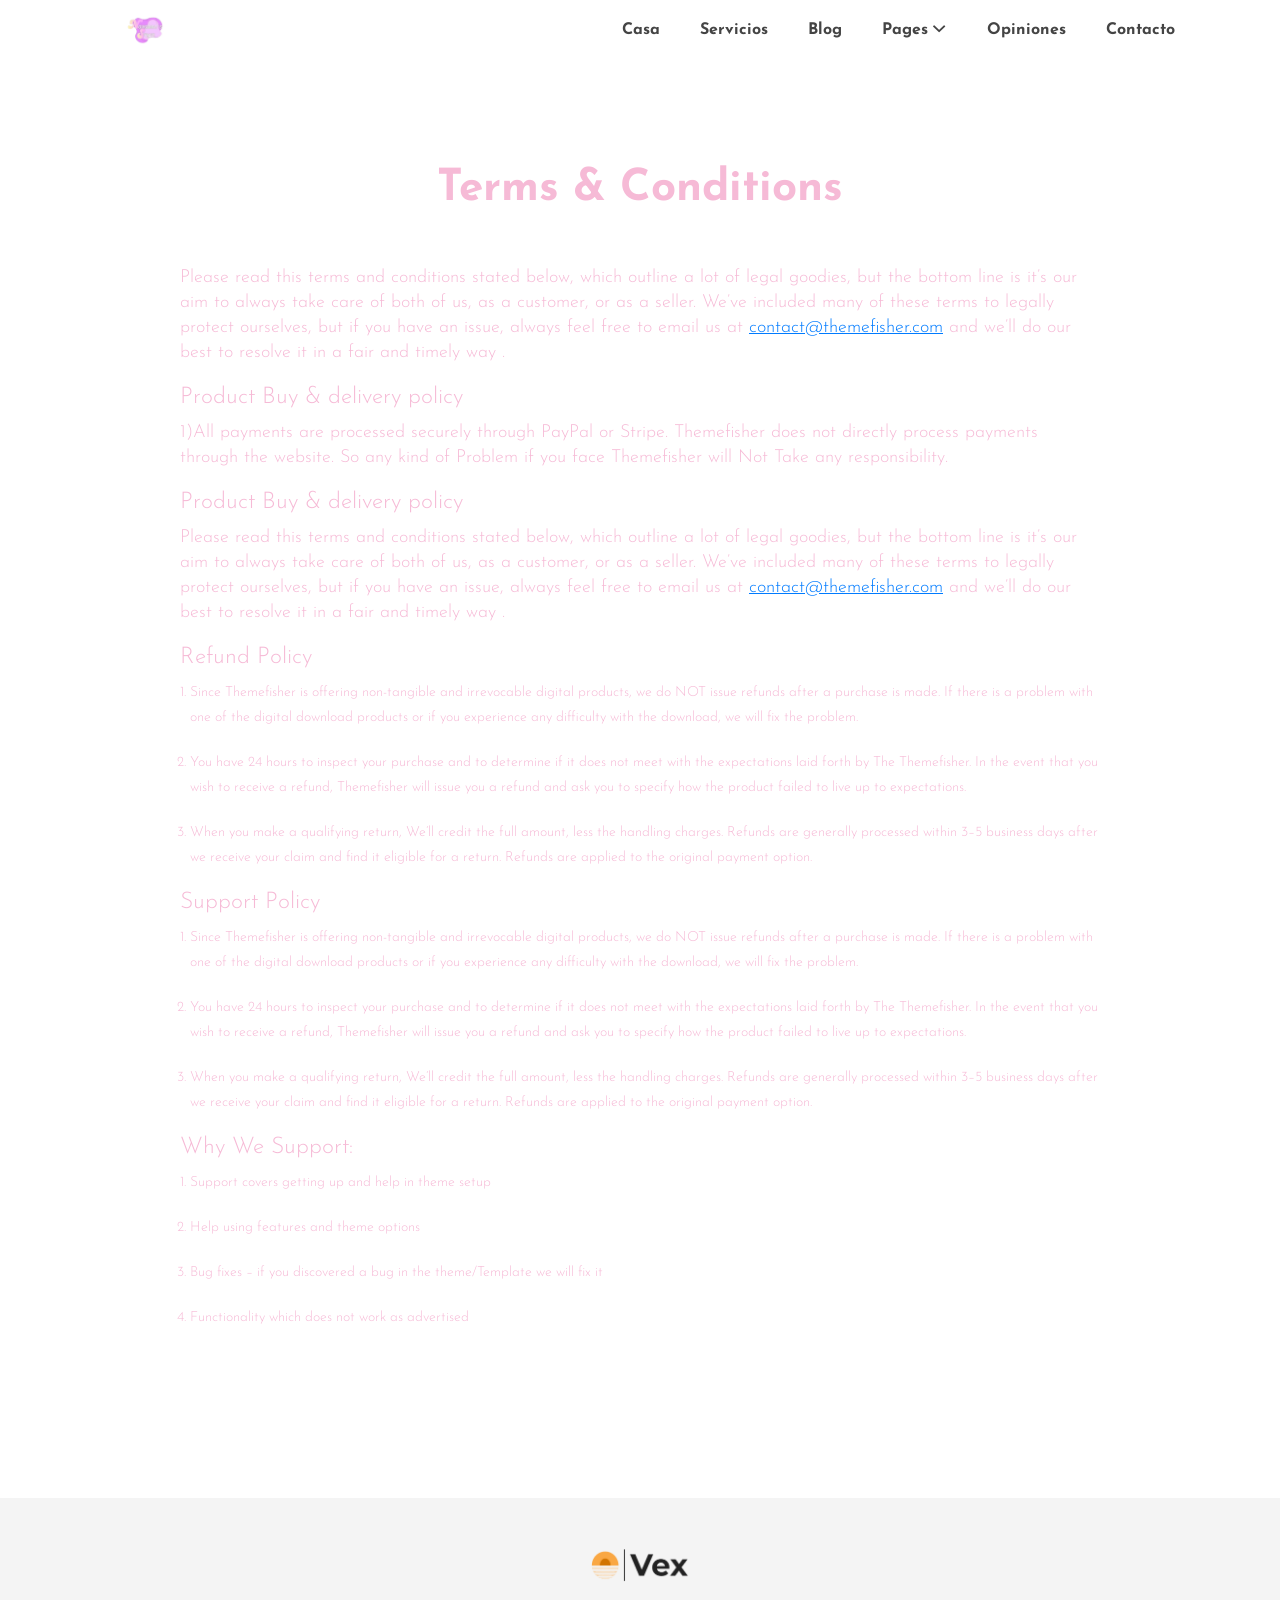
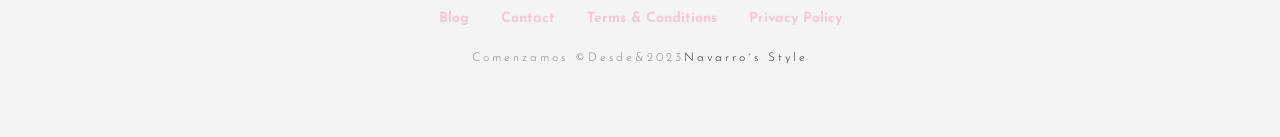
<file: terms-conditions.html>
<!DOCTYPE html>

<!--
 // WEBSITE: https://themefisher.com
 // TWITTER: https://twitter.com/themefisher
 // FACEBOOK: https://www.facebook.com/themefisher
 // GITHUB: https://github.com/themefisher/
-->

<html lang="en">
<head>

  <!-- ** Basic Page Needs ** -->
  <meta charset="utf-8">
  <title>Salón de Belleza - Navarro´s Style</title>

  <!-- ** Mobile Specific Metas ** -->
  <meta http-equiv="X-UA-Compatible" content="IE=edge">
  <meta name="description" content="Vex HTML Template">
  <meta name="viewport" content="width=device-width, initial-scale=1.0, maximum-scale=5.0">
  <meta name="author" content="Themefisher">
  <meta name="generator" content="Themefisher Vex HTML Template v1.0">
  
  <!-- ** Plugins Needed for the Project ** -->
  <link rel="stylesheet" href="https://fonts.googleapis.com/css?family=Droid&#43;Serif:400%7cJosefin&#43;Sans:300,400,600,700 ">
  <link rel="stylesheet" href="plugins/bootstrap/bootstrap.min.css ">
  <link rel="stylesheet" href="plugins/themefisher-font/themefisher-font.min.css ">
  <link rel="stylesheet" href="plugins/slick/slick.min.css ">
  
  <!-- Stylesheets -->
  <link href="css/style.css" rel="stylesheet">
  
  <!--Favicon-->
  <link rel="icon" href="images/logo Navarro.png" type="image/x-icon">

</head><body id="body">
  
<!-- preloader start -->
<div class="preloader"></div>
<!-- preloader end -->

  
<header class="navigation sticky-top bg-white">
  <div class="container">
    <nav class="navbar navbar-expand-lg navbar-light">
      <a class="navbar-brand" href="index.html"> <img src="images/logo Navarro.png" alt="Vex" width="100px">
      </a>
      <button class="navbar-toggler p-0 border-0" type="button" data-toggle="collapse" data-target="#navigation"
        aria-controls="navigation" aria-expanded="false" aria-label="Toggle navigation">
        <span class="navbar-toggler-icon"></span>
      </button>

      <div class="collapse navbar-collapse text-center" id="navigation">
        <ul class="navbar-nav ml-auto mr-n0 mr-md-n3">

          <li class="nav-item">
            <a class="nav-link" href="index.html">Casa</a>
          </li>

          <li class="nav-item">
            <a class="nav-link" href="products.html">Servicios</a>
          </li>

          <li class="nav-item">
            <a class="nav-link" href="blog.html">Blog</a>
          </li>

          <li class="nav-item dropdown">
            <a class="nav-link dropdown-toggle" href="#!" id="dropdown03" data-toggle="dropdown" aria-haspopup="true" aria-expanded="false">Pages <i class="tf-ion-chevron-down"></i></a>
            <ul class="dropdown-menu" aria-labelledby="dropdown03">
              <li><a class="dropdown-item" href="blog-details.html">Detalle de Blog</a></li>
              <li><a class="dropdown-item" href="product-details.html">Servicios</a></li>
              <li><a class="dropdown-item" href="privacy-policy.html">Politica de privacidad</a></li>
              <li><a class="dropdown-item" href="terms-conditions.html">Terminos y condiciones</a></li>
              
              <li class="dropdown dropdown-submenu dropright">
                <a class="dropdown-item dropdown-toggle" href="#!" id="dropdown0301" role="button" data-toggle="dropdown" aria-haspopup="true" aria-expanded="false">Sub Menu 01</a>
      
                <ul class="dropdown-menu" aria-labelledby="dropdown0301">
                  <li><a class="dropdown-item" href="index.html">Menú 1</Menu></a></li>
                  <li><a class="dropdown-item" href="index.html">Manú 2</a></li>
                </ul>
              </li>
              
              <li class="dropdown dropdown-submenu dropleft">
                <a class="dropdown-item dropdown-toggle" href="#!" id="dropdown0301" role="button" data-toggle="dropdown" aria-haspopup="true" aria-expanded="false">Sub Menu 02</a>
      
                <ul class="dropdown-menu" aria-labelledby="dropdown0301">
                  <li><a class="dropdown-item" href="index.html">Menú 1</a></li>
                  <li><a class="dropdown-item" href="index.html">Menú 2</a></li>
                </ul>
              </li>
            </ul>
          </li>

          <li class="nav-item">
            <a class="nav-link" href="index.html#testimonial">Opiniones</a>
          </li>

          <li class="nav-item">
            <a class="nav-link" href="contact.html">Contacto</a>
          </li>

        </ul>

      </div>
    </nav>
  </div>
</header>

<section class="section">
  <div class="container">
    <div class="row justify-content-center">
      <div class="col-lg-10 text-center mb-5">
        <h1 class="font-weight-bold">Terms &amp; Conditions</h1>
      </div>
      <div class="col-lg-10 mb-5">
        <div class="content">
          <p>Please read this terms and conditions stated below, which outline a lot of legal goodies, but the bottom line is it’s our aim to always take care of both of us, as a customer, or as a seller. We’ve included many of these terms to legally protect ourselves, but if you have an issue, always feel free to email us at <a href="mailto:contact@themefisher.com">contact@themefisher.com</a> and we’ll do our best to resolve it in a fair and timely way .</p>
          <h3 id="product-buy--delivery-policy">Product Buy &amp; delivery policy</h3>
          <p>1)All payments are processed securely through PayPal or Stripe. Themefisher does not directly process payments through the website. So any kind of Problem if you face Themefisher will Not Take any responsibility.</p>
          <h3 id="product-buy--delivery-policy-1">Product Buy &amp; delivery policy</h3>
          <p>Please read this terms and conditions stated below, which outline a lot of legal goodies, but the bottom line is it’s our aim to always take care of both of us, as a customer, or as a seller. We’ve included many of these terms to legally protect ourselves, but if you have an issue, always feel free to email us at <a href="mailto:contact@themefisher.com">contact@themefisher.com</a> and we’ll do our best to resolve it in a fair and timely way .</p>
          <h3 id="refund-policy">Refund Policy</h3>
          <ol>
          <li>Since Themefisher is offering non-tangible and irrevocable digital products, we do NOT issue refunds after a purchase is made. If there is a problem with one of the digital download products or if you experience any difficulty with the download, we will fix the problem.</li>
          <li>You have 24 hours to inspect your purchase and to determine if it does not meet with the expectations laid forth by The Themefisher. In the event that you wish to receive a refund, Themefisher will issue you a refund and ask you to specify how the product failed to live up to expectations.</li>
          <li>When you make a qualifying return, We’ll credit the full amount, less the handling charges. Refunds are generally processed within 3–5 business days after we receive your claim and find it eligible for a return. Refunds are applied to the original payment option.</li>
          </ol>
          <h3 id="support-policy">Support Policy</h3>
          <ol>
          <li>Since Themefisher is offering non-tangible and irrevocable digital products, we do NOT issue refunds after a purchase is made. If there is a problem with one of the digital download products or if you experience any difficulty with the download, we will fix the problem.</li>
          <li>You have 24 hours to inspect your purchase and to determine if it does not meet with the expectations laid forth by The Themefisher. In the event that you wish to receive a refund, Themefisher will issue you a refund and ask you to specify how the product failed to live up to expectations.</li>
          <li>When you make a qualifying return, We’ll credit the full amount, less the handling charges. Refunds are generally processed within 3–5 business days after we receive your claim and find it eligible for a return. Refunds are applied to the original payment option.</li>
          </ol>
          <h3 id="why-we-support">Why We Support:</h3>
          <ol>
            <li>Support covers getting up and help in theme setup</li>
            <li>Help using features and theme options</li>
            <li>Bug fixes – if you discovered a bug in the theme/Template we will fix it</li>
            <li>Functionality which does not work as advertised</li>
          </ol>
        </div>
      </div>
    </div>
  </div>
</section>

<script src="plugins/jquery/jquery.js"></script>

<script src="plugins/bootstrap/bootstrap.min.js"></script>

<script src="plugins/slick/slick.min.js"></script>

<script src="js/script.js"></script>
</body>
</html>
<footer>
  <div class="container text-center">
    <div class="row">
      <div class="col-md-12">
        <div class="block">
          <a href="index.html" class="mb-4 d-inline-block"> <img src="images/logo.png" alt="Vex" width="100px"> </a>
          <ul class="list-inline footer-menu">
            
            <li class="list-inline-item">
              <a href="blog.html">Blog</a>
            </li>
            
            <li class="list-inline-item">
              <a href="contact.html">Contact</a>
            </li>
            
            <li class="list-inline-item">
              <a href="terms-conditions.html">Terms &amp; Conditions</a>
            </li>
            
            <li class="list-inline-item">
              <a href="privacy-policy.html">Privacy Policy</a>
            </li>
            
          </ul>
          <p class="copyright-text">Comenzamos &copy;Desde&amp;2023<a href="https://themefisher.com/">Navarro´s Style</a></p>
        </div>
      </div>
    </div>
  </div>
</footer>
</file>
<file: css/style.css>
/**
 * WEBSITE: https://themefisher.com
 * TWITTER: https://twitter.com/themefisher
 * FACEBOOK: https://www.facebook.com/themefisher
 * GITHUB: https://github.com/themefisher/
 */

/*--
    Common Css
--*/
html {
  overflow-x: hidden;
}

body {
  font-size: 14px;
  font-weight: 300;
  line-height: 25px;
  color: #F6BAD6;
  font-family: "Josefin Sans", sans-serif;
  -webkit-font-smoothing: antialiased;
}

.preloader {
  position: fixed;
  top: 0;
  left: 0;
  right: 0;
  bottom: 0;
  background-color: #F1D3DF;
  z-index: 999999;
}

h1,
h2,
h3,
h4,
h5,
h6 {
  font-weight: 300;
  margin: 0px;
}

h1,
.h1 {
  font-size: 44px;
  line-height: 56px;
}

h2,
.h2 {
  font-size: 30px;
  line-height: 35px;
}

h3,
.h3 {
  font-size: 23px;
  line-height: 25px;
}

h4,
.h4 {
  font-size: 20px;
  line-height: 24px;
  font-weight: 400;
}

p {
  font-size: 18px;
  line-height: 25px;
}

ul {
  padding: 0;
  margin: 0;
  list-style: none;
}

a {
  transition: all 0.2s ease-in-out 0s;
}

.mt-100 {
  margin-top: 100px;
}

.bg-1 {
  background-image: url(../images/call-to-action.jpg);
}

.bg-orange {
  background: #FFC2D1;
}

.bg-opacity {
  position: relative;
}
.bg-opacity:before {
  content: "";
  position: absolute;
  top: 0;
  left: 0;
  right: 0;
  bottom: 0;
  background: rgba(242, 186, 201);
}

a:focus,
.btn:focus,
.btn:active:focus {
  box-shadow: none;
  outline: 0 none;
}

a,
a:active,
a:focus,
a:active {
  text-decoration: none;
}

.section {
  padding: 100px 0;
}

.font-size-60 {
  font-size: 60px;
  line-height: 1.2;
}
@media (max-width: 575px) {
  .font-size-60 {
    font-size: 40px;
  }
}

.mb-10 {
  margin-bottom: 10px;
}

.mb-40 {
  margin-bottom: 40px;
}

.slick-slide {
  outline: 0;
}

/*--
    custom heading
--*/
.text-center {
  text-align: center;
}

.heading {
  text-align: center;
  color: #9E1F63;
  padding-bottom: 70px;
}
.heading h2 {
  color: #C84870;
  padding-bottom: 15px;
  text-transform: capitalize;
  font-weight: 700;
  font-size: 40px;
  line-height: 40px;
}
.heading p {
  font-size: 17px;
  line-height: 24px;
  font-weight: 300;
}

.subheading {
  color: #9E1F63;
  padding-bottom: 15px;
  text-transform: capitalize;
  font-weight: 500;
  font-size: 32px;
  line-height: 45px;
}

.btn {
  border-radius: 0;
  text-decoration: none !important;
}

.btn-main {
  color: #fff;
  border-radius: 30px;
  font-size: 18px;
  padding: 15px 40px;
  display: inline-block;
  background-color: #9E1F63;
  box-shadow: 0 15px 40px rgba(166, 128, 140);
  background-image: linear-gradient(bottom, rgba(255, 239, 206, 0) 0%, rgba(255, 239, 206, 0.25) 100%);
}
.btn-main:hover, .btn-main:focus {
  background-color: #B14052;
  color: #fff;
}

.btn-main-sm {
  padding: 12px 35px;
  text-transform: uppercase;
  font-size: 14px;
  font-weight: bold;
}

/* navigation */
.navbar-brand {
  color: #444;
  font-size: 25px;
  margin: 0;
  line-height: 1;
}

.nav-link {
  font-size: 16px;
  font-weight: bold;
  padding: 10px 20px !important;
}

.navbar-light .navbar-nav .nav-link {
  color: #444;
}

.lang-list {
  border: 0;
  margin: 10px 20px;
  font-size: 16px;
  cursor: pointer;
}

.navigation .dropdown-menu {
  padding: 0px;
  border: 0;
  border-radius: 0px;
  background-color: #FFCFC4;
}
@media (max-width: 991px) {
  .navigation .dropdown-menu {
    text-align: center;
    float: left !important;
    width: 100%;
    margin: 0;
  }
}
.navigation .dropdown-menu li:first-child {
  margin-top: 5px;
}
.navigation .dropdown-menu li:last-child {
  margin-bottom: 5px;
}
.navigation .dropdown-toggle::after {
  display: none;
}
.navigation .dropdown-toggle > i {
  font-size: 14px;
}
.navigation .dropleft .dropdown-menu,
.navigation .dropright .dropdown-menu {
  margin: 0;
}
.navigation .dropleft .dropdown-toggle::before,
.navigation .dropright .dropdown-toggle::after {
  font-weight: bold;
  font-family: "themefisher-font";
  border: 0;
  font-size: 10px;
  vertical-align: 1px;
  display: inline-block;
}
.navigation .dropleft .dropdown-toggle::before {
  margin-right: 5px;
  content: "\f124";
}
.navigation .dropright .dropdown-toggle::after {
  margin-left: 5px;
  content: "\f125";
}
.navigation .dropdown-item {
  color: #fff;
  padding: 0.6rem 1rem 0.35rem;
  font-weight: 600;
  font-size: 15px;
}
.navigation .dropdown-submenu.active > .dropdown-toggle,
.navigation .dropdown-submenu:hover > .dropdown-item,
.navigation .dropdown-item.active,
.navigation .dropdown-item:hover {
  background: #670626;
  color: white;
}
@media (min-width: 992px) {
  .navigation .dropdown-menu {
    transition: all 0.2s ease-in, visibility 0s linear 0.2s, transform 0.2s linear;
    display: block;
    visibility: hidden;
    opacity: 0;
    min-width: 200px;
    margin-top: 8px;
  }
  .navigation .dropdown-menu li:first-child {
    margin-top: 10px;
  }
  .navigation .dropdown-menu li:last-child {
    margin-bottom: 10px;
  }
  .navigation .dropleft .dropdown-menu,
.navigation .dropright .dropdown-menu {
    margin-top: -9px;
  }
  .navigation .dropdown:hover > .dropdown-menu {
    visibility: visible;
    transition: all 0.45s ease 0s;
    opacity: 1;
  }
}

.navbar-collapse.show {
  overflow-y: auto;
  overflow-x: hidden;
  max-height: calc(100vh - 80px);
}

.navbar-toggler:focus {
  outline: 0;
}

/* cart */
.cart {
  background: transparent;
  border: 0;
  position: relative;
}
.cart i {
  font-size: 20px;
}
@media (max-width: 991px) {
  .cart {
    position: absolute;
    top: 23px;
    right: 90px;
  }
}
.cart .badge {
  position: absolute;
  top: -5px;
  border-radius: 50%;
  right: -10px;
}
.cart:focus {
  outline: 0;
}

.badge-primary {
  background-color: #E36887;
}

/*--
    Feature-list start
--*/
.feature-list .btn-main {
  margin-top: 15px;
}

/*--
  Gallery start
--*/
.gallery {
  padding-bottom: 100px;
}
.gallery .owl-item {
  overflow: hidden;
  position: relative;
}
.gallery .block {
  padding: 20px;
  position: relative;
}
.gallery .block:hover .gallery-overlay {
  transform: scale(1);
  opacity: 1;
  border-radius: 0;
}
.gallery .gallery-overlay {
  position: absolute;
  bottom: 15px;
  left: 15px;
  right: 15px;
  top: 15px;
  background: rgba(255, 255, 255, 0.85);
  text-decoration: none;
  color: inherit;
  transform: scale(0.7);
  transition: 0.3s ease-in-out;
  z-index: 2;
  opacity: 0;
  border-radius: 50%;
}
.gallery .gallery-overlay .gallery-popup {
  text-align: center;
  position: absolute;
  top: 50%;
  left: 50%;
  transform: translate(-50%, -50%);
  background: #F5F1E6;
  padding: 5px 10px;
  border-radius: 40px;
  width: 50px;
  height: 50px;
}
.gallery .gallery-overlay .gallery-popup i {
  color: #fff;
  font-size: 30px;
  line-height: 40px;
  display: inline-block;
}

/*--
    service start
--*/
.testimonials .testimonial-block {
  padding: 0 10px;
}
.testimonials .testimonial-block i {
  font-size: 40px;
  display: inline-block;
  margin-bottom: 20px;
  color: #4A0011;
}
.testimonials .testimonial-block p {
  font-family: "Droid Serif", serif;
  font-size: 14px;
  color: #777;
}
.testimonials .testimonial-block .author-details {
  margin-top: 30px;
}
.testimonials .testimonial-block .author-details img {
  border-radius: 50%;
  width: 50px;
}
.testimonials .testimonial-block .author-details h4 {
  font-weight: 700;
  font-size: 20px;
  margin-top: 10px;
}

/*--
    call-to-action start
--*/
.call-to-action {
  background-attachment: fixed;
  background-repeat: no-repeat;
  background-size: cover;
}

.input-group {
  margin-top: 30px;
  position: relative;
}
.input-group .btn-submit {
  padding: 10.5px 40px !important;
  position: absolute;
  border-top-left-radius: 0;
  border-bottom-left-radius: 0;
  top: 0;
  right: 0;
}
.input-group input {
  height: 50px;
  border-radius: 40px;
  border: none;
  padding-left: 15px;
  box-shadow: none;
  display: table-cell;
}

.footer-menu a {
  font-size: 14;
  font-weight: 700;
  color: #F4C9D6;
  padding: 10px;
}

footer {
  text-align: center;
  background: #f4f4f4;
  padding: 50px 0px;
}
footer .footer-logo {
  color: #555;
  display: block;
}
footer p.copyright-text {
  font-weight: 300;
  font-size: 12px;
  color: #888;
  letter-spacing: 3px;
  margin-top: 15px;
}
footer p.copyright-text a {
  color: #282828;
}
footer p.copyright-text a:hover {
  text-decoration: none;
}

p.price {
  font-size: 30px;
  font-family: "Droid Serif", serif;
}

s.price {
  color: white;
  font-size: 25px;
  font-family: "Droid Serif", serif;
}

.product-info {
  text-align: center;
}
.product-info .price {
  font-size: 100%;
}

.contact-list li,
.contact-list a {
  color: #A5235D;
  font-size: 18px;
}

.form-control {
  border: 1px solid #dadada;
  border-radius: 35px;
  height: 50px;
  padding-left: 20px;
  padding-right: 20px;
}
.form-control:focus {
  border-color: #A5235D;
  box-shadow: none;
}
.form-control::-moz-placeholder {
  font-size: 80%;
}
.form-control::placeholder {
  font-size: 80%;
}

textarea.form-control {
  height: 150px;
  padding-top: 15px;
}

.sticky-image {
  position: -webkit-sticky;
  position: sticky;
  top: 100px;
  z-index: 1;
}

/* product sinngle page */
.product-image-slider {
  position: -webkit-sticky;
  position: sticky;
  top: 80px;
}
.product-image-slider .slick-list {
  margin-bottom: 10px;
  border-radius: 5px;
}
.product-image-slider .slick-dots {
  margin-top: 10px;
  padding-left: 0;
  display: flex;
}
.product-image-slider .slick-dots li {
  list-style-type: none;
  margin: 10px;
  border-radius: 5px;
  padding: 10px;
  cursor: pointer;
}
.product-image-slider .slick-dots li:first-child {
  margin-left: 0;
}
.product-image-slider .slick-dots li:last-child {
  margin-right: 0;
}
.product-image-slider .slick-dots li img {
  max-height: 80px;
  height: auto;
  max-width: 100%;
}

/* content style */
.content * {
  margin-bottom: 20px;
}
.content a {
  text-decoration: underline;
}
.content h1,
.content h2,
.content h3,
.content h4,
.content h5,
.content h6 {
  margin-bottom: 10px;
}
.content ol,
.content ul {
  padding-left: 10px;
}
.content table {
  text-align: left;
  width: 100%;
  max-width: 100%;
  margin-bottom: 1rem;
  border: 1px solid #dee2e6;
}
.content table th,
.content table td {
  padding: 0.75rem;
  vertical-align: top;
  border: 1px solid #dee2e6;
}
.content table thead {
  background: #d5d5d5;
}
.content table tbody {
  background: #dadada;
}
.content table tbody td {
  text-align: left !important;
}
.content blockquote {
  border-left: 1px solid #A5235D;
  padding: 20px;
}
.content blockquote p {
  margin-bottom: 0;
  font-style: italic;
  font-size: 22px;
  font-weight: 500;
}
.content pre {
  padding: 10px 20px;
  background: #dadada;
}

.link-title {
  color: inherit;
  text-decoration: none !important;
}
.link-title:hover {
  color: #B14052;
}
/*# sourceMappingURL=style.css.map */
</file>
<file: plugins/themefisher-font/themefisher-font.min.css>
@font-face{font-family:themefisher-font;src:url(fonts/themefisher-font.eot?ug5hnh);src:url(fonts/themefisher-font.eot?ug5hnh#iefix) format('embedded-opentype'),url(fonts/themefisher-font.ttf?ug5hnh) format('truetype'),url(fonts/themefisher-font.woff?ug5hnh) format('woff'),url(fonts/themefisher-font.svg?ug5hnh#themefisher-font) format('svg');font-weight:400;font-style:normal}[class*=" tf-"],[class^=tf-]{font-family:themefisher-font!important;speak:none;font-style:normal;font-weight:400;font-variant:normal;text-transform:none;line-height:1;-webkit-font-smoothing:antialiased;-moz-osx-font-smoothing:grayscale}.tf-ion-alert-circled:before{content:"\f100"}.tf-ion-alert:before{content:"\f101"}.tf-ion-android-add-circle:before{content:"\f359"}.tf-ion-android-add:before{content:"\f2c7"}.tf-ion-android-alarm-clock:before{content:"\f35a"}.tf-ion-android-alert:before{content:"\f35b"}.tf-ion-android-apps:before{content:"\f35c"}.tf-ion-android-archive:before{content:"\f2c9"}.tf-ion-android-arrow-back:before{content:"\f2ca"}.tf-ion-android-arrow-down:before{content:"\f35d"}.tf-ion-android-arrow-dropdown-circle:before{content:"\f35e"}.tf-ion-android-arrow-dropdown:before{content:"\f35f"}.tf-ion-android-arrow-dropleft-circle:before{content:"\f360"}.tf-ion-android-arrow-dropleft:before{content:"\f361"}.tf-ion-android-arrow-dropright-circle:before{content:"\f362"}.tf-ion-android-arrow-dropright:before{content:"\f363"}.tf-ion-android-arrow-dropup-circle:before{content:"\f364"}.tf-ion-android-arrow-dropup:before{content:"\f365"}.tf-ion-android-arrow-forward:before{content:"\f30f"}.tf-ion-android-arrow-up:before{content:"\f366"}.tf-ion-android-attach:before{content:"\f367"}.tf-ion-android-bar:before{content:"\f368"}.tf-ion-android-bicycle:before{content:"\f369"}.tf-ion-android-boat:before{content:"\f36a"}.tf-ion-android-bookmark:before{content:"\f36b"}.tf-ion-android-bulb:before{content:"\f36c"}.tf-ion-android-bus:before{content:"\f36d"}.tf-ion-android-calendar:before{content:"\f2d1"}.tf-ion-android-call:before{content:"\f2d2"}.tf-ion-android-camera:before{content:"\f2d3"}.tf-ion-android-cancel:before{content:"\f36e"}.tf-ion-android-car:before{content:"\f36f"}.tf-ion-android-cart:before{content:"\f370"}.tf-ion-android-chat:before{content:"\f2d4"}.tf-ion-android-checkbox-blank:before{content:"\f371"}.tf-ion-android-checkbox-outline-blank:before{content:"\f372"}.tf-ion-android-checkbox-outline:before{content:"\f373"}.tf-ion-android-checkbox:before{content:"\f374"}.tf-ion-android-checkmark-circle:before{content:"\f375"}.tf-ion-android-clipboard:before{content:"\f376"}.tf-ion-android-close:before{content:"\f2d7"}.tf-ion-android-cloud-circle:before{content:"\f377"}.tf-ion-android-cloud-done:before{content:"\f378"}.tf-ion-android-cloud-outline:before{content:"\f379"}.tf-ion-android-cloud:before{content:"\f37a"}.tf-ion-android-color-palette:before{content:"\f37b"}.tf-ion-android-compass:before{content:"\f37c"}.tf-ion-android-contact:before{content:"\f2d8"}.tf-ion-android-contacts:before{content:"\f2d9"}.tf-ion-android-contract:before{content:"\f37d"}.tf-ion-android-create:before{content:"\f37e"}.tf-ion-android-delete:before{content:"\f37f"}.tf-ion-android-desktop:before{content:"\f380"}.tf-ion-android-document:before{content:"\f381"}.tf-ion-android-done-all:before{content:"\f382"}.tf-ion-android-done:before{content:"\f383"}.tf-ion-android-download:before{content:"\f2dd"}.tf-ion-android-drafts:before{content:"\f384"}.tf-ion-android-exit:before{content:"\f385"}.tf-ion-android-expand:before{content:"\f386"}.tf-ion-android-favorite-outline:before{content:"\f387"}.tf-ion-android-favorite:before{content:"\f388"}.tf-ion-android-film:before{content:"\f389"}.tf-ion-android-folder-open:before{content:"\f38a"}.tf-ion-android-folder:before{content:"\f2e0"}.tf-ion-android-funnel:before{content:"\f38b"}.tf-ion-android-globe:before{content:"\f38c"}.tf-ion-android-hand:before{content:"\f2e3"}.tf-ion-android-hangout:before{content:"\f38d"}.tf-ion-android-happy:before{content:"\f38e"}.tf-ion-android-home:before{content:"\f38f"}.tf-ion-android-image:before{content:"\f2e4"}.tf-ion-android-laptop:before{content:"\f390"}.tf-ion-android-list:before{content:"\f391"}.tf-ion-android-locate:before{content:"\f2e9"}.tf-ion-android-lock:before{content:"\f392"}.tf-ion-android-mail:before{content:"\f2eb"}.tf-ion-android-map:before{content:"\f393"}.tf-ion-android-menu:before{content:"\f394"}.tf-ion-android-microphone-off:before{content:"\f395"}.tf-ion-android-microphone:before{content:"\f2ec"}.tf-ion-android-more-horizontal:before{content:"\f396"}.tf-ion-android-more-vertical:before{content:"\f397"}.tf-ion-android-navigate:before{content:"\f398"}.tf-ion-android-notifications-none:before{content:"\f399"}.tf-ion-android-notifications-off:before{content:"\f39a"}.tf-ion-android-notifications:before{content:"\f39b"}.tf-ion-android-open:before{content:"\f39c"}.tf-ion-android-options:before{content:"\f39d"}.tf-ion-android-people:before{content:"\f39e"}.tf-ion-android-person-add:before{content:"\f39f"}.tf-ion-android-person:before{content:"\f3a0"}.tf-ion-android-phone-landscape:before{content:"\f3a1"}.tf-ion-android-phone-portrait:before{content:"\f3a2"}.tf-ion-android-pin:before{content:"\f3a3"}.tf-ion-android-plane:before{content:"\f3a4"}.tf-ion-android-playstore:before{content:"\f2f0"}.tf-ion-android-print:before{content:"\f3a5"}.tf-ion-android-radio-button-off:before{content:"\f3a6"}.tf-ion-android-radio-button-on:before{content:"\f3a7"}.tf-ion-android-refresh:before{content:"\f3a8"}.tf-ion-android-remove-circle:before{content:"\f3a9"}.tf-ion-android-remove:before{content:"\f2f4"}.tf-ion-android-restaurant:before{content:"\f3aa"}.tf-ion-android-sad:before{content:"\f3ab"}.tf-ion-android-search:before{content:"\f2f5"}.tf-ion-android-send:before{content:"\f2f6"}.tf-ion-android-settings:before{content:"\f2f7"}.tf-ion-android-share-alt:before{content:"\f3ac"}.tf-ion-android-share:before{content:"\f2f8"}.tf-ion-android-star-half:before{content:"\f3ad"}.tf-ion-android-star-outline:before{content:"\f3ae"}.tf-ion-android-star:before{content:"\f2fc"}.tf-ion-android-stopwatch:before{content:"\f2fd"}.tf-ion-android-subway:before{content:"\f3af"}.tf-ion-android-sunny:before{content:"\f3b0"}.tf-ion-android-sync:before{content:"\f3b1"}.tf-ion-android-textsms:before{content:"\f3b2"}.tf-ion-android-time:before{content:"\f3b3"}.tf-ion-android-train:before{content:"\f3b4"}.tf-ion-android-unlock:before{content:"\f3b5"}.tf-ion-android-upload:before{content:"\f3b6"}.tf-ion-android-volume-down:before{content:"\f3b7"}.tf-ion-android-volume-mute:before{content:"\f3b8"}.tf-ion-android-volume-off:before{content:"\f3b9"}.tf-ion-android-volume-up:before{content:"\f3ba"}.tf-ion-android-walk:before{content:"\f3bb"}.tf-ion-android-warning:before{content:"\f3bc"}.tf-ion-android-watch:before{content:"\f3bd"}.tf-ion-android-wifi:before{content:"\f305"}.tf-ion-aperture:before{content:"\f313"}.tf-ion-archive:before{content:"\f102"}.tf-ion-arrow-down-a:before{content:"\f103"}.tf-ion-arrow-down-b:before{content:"\f104"}.tf-ion-arrow-down-c:before{content:"\f105"}.tf-ion-arrow-expand:before{content:"\f25e"}.tf-ion-arrow-graph-down-left:before{content:"\f25f"}.tf-ion-arrow-graph-down-right:before{content:"\f260"}.tf-ion-arrow-graph-up-left:before{content:"\f261"}.tf-ion-arrow-graph-up-right:before{content:"\f262"}.tf-ion-arrow-left-a:before{content:"\f106"}.tf-ion-arrow-left-b:before{content:"\f107"}.tf-ion-arrow-left-c:before{content:"\f108"}.tf-ion-arrow-move:before{content:"\f263"}.tf-ion-arrow-resize:before{content:"\f264"}.tf-ion-arrow-return-left:before{content:"\f265"}.tf-ion-arrow-return-right:before{content:"\f266"}.tf-ion-arrow-right-a:before{content:"\f109"}.tf-ion-arrow-right-b:before{content:"\f10a"}.tf-ion-arrow-right-c:before{content:"\f10b"}.tf-ion-arrow-shrink:before{content:"\f267"}.tf-ion-arrow-swap:before{content:"\f268"}.tf-ion-arrow-up-a:before{content:"\f10c"}.tf-ion-arrow-up-b:before{content:"\f10d"}.tf-ion-arrow-up-c:before{content:"\f10e"}.tf-ion-asterisk:before{content:"\f314"}.tf-ion-at:before{content:"\f10f"}.tf-ion-backspace-outline:before{content:"\f3be"}.tf-ion-backspace:before{content:"\f3bf"}.tf-ion-bag:before{content:"\f110"}.tf-ion-battery-charging:before{content:"\f111"}.tf-ion-battery-empty:before{content:"\f112"}.tf-ion-battery-full:before{content:"\f113"}.tf-ion-battery-half:before{content:"\f114"}.tf-ion-battery-low:before{content:"\f115"}.tf-ion-beaker:before{content:"\f269"}.tf-ion-beer:before{content:"\f26a"}.tf-ion-bluetooth:before{content:"\f116"}.tf-ion-bonfire:before{content:"\f315"}.tf-ion-bookmark:before{content:"\f26b"}.tf-ion-bowtie:before{content:"\f3c0"}.tf-ion-briefcase:before{content:"\f26c"}.tf-ion-bug:before{content:"\f2be"}.tf-ion-calculator:before{content:"\f26d"}.tf-ion-calendar:before{content:"\f117"}.tf-ion-camera:before{content:"\f118"}.tf-ion-card:before{content:"\f119"}.tf-ion-cash:before{content:"\f316"}.tf-ion-chatbox-working:before{content:"\f11a"}.tf-ion-chatbox:before{content:"\f11b"}.tf-ion-chatboxes:before{content:"\f11c"}.tf-ion-chatbubble-working:before{content:"\f11d"}.tf-ion-chatbubble:before{content:"\f11e"}.tf-ion-chatbubbles:before{content:"\f11f"}.tf-ion-checkmark-circled:before{content:"\f120"}.tf-ion-checkmark-round:before{content:"\f121"}.tf-ion-checkmark:before{content:"\f122"}.tf-ion-chevron-down:before{content:"\f123"}.tf-ion-chevron-left:before{content:"\f124"}.tf-ion-chevron-right:before{content:"\f125"}.tf-ion-chevron-up:before{content:"\f126"}.tf-ion-clipboard:before{content:"\f127"}.tf-ion-clock:before{content:"\f26e"}.tf-ion-close-circled:before{content:"\f128"}.tf-ion-close-round:before{content:"\f129"}.tf-ion-close:before{content:"\f12a"}.tf-ion-closed-captioning:before{content:"\f317"}.tf-ion-cloud:before{content:"\f12b"}.tf-ion-code-download:before{content:"\f26f"}.tf-ion-code-working:before{content:"\f270"}.tf-ion-code:before{content:"\f271"}.tf-ion-coffee:before{content:"\f272"}.tf-ion-compass:before{content:"\f273"}.tf-ion-compose:before{content:"\f12c"}.tf-ion-connection-bars:before{content:"\f274"}.tf-ion-contrast:before{content:"\f275"}.tf-ion-crop:before{content:"\f3c1"}.tf-ion-cube:before{content:"\f318"}.tf-ion-disc:before{content:"\f12d"}.tf-ion-document-text:before{content:"\f12e"}.tf-ion-document:before{content:"\f12f"}.tf-ion-drag:before{content:"\f130"}.tf-ion-earth:before{content:"\f276"}.tf-ion-easel:before{content:"\f3c2"}.tf-ion-edit:before{content:"\f2bf"}.tf-ion-egg:before{content:"\f277"}.tf-ion-eject:before{content:"\f131"}.tf-ion-email-unread:before{content:"\f3c3"}.tf-ion-email:before{content:"\f132"}.tf-ion-erlenmeyer-flask-bubbles:before{content:"\f3c4"}.tf-ion-erlenmeyer-flask:before{content:"\f3c5"}.tf-ion-eye-disabled:before{content:"\f306"}.tf-ion-eye:before{content:"\f133"}.tf-ion-female:before{content:"\f278"}.tf-ion-filing:before{content:"\f134"}.tf-ion-film-marker:before{content:"\f135"}.tf-ion-fireball:before{content:"\f319"}.tf-ion-flag:before{content:"\f279"}.tf-ion-flame:before{content:"\f31a"}.tf-ion-flash-off:before{content:"\f136"}.tf-ion-flash:before{content:"\f137"}.tf-ion-folder:before{content:"\f139"}.tf-ion-fork-repo:before{content:"\f2c0"}.tf-ion-fork:before{content:"\f27a"}.tf-ion-forward:before{content:"\f13a"}.tf-ion-funnel:before{content:"\f31b"}.tf-ion-gear-a:before{content:"\f13d"}.tf-ion-gear-b:before{content:"\f13e"}.tf-ion-grid:before{content:"\f13f"}.tf-ion-hammer:before{content:"\f27b"}.tf-ion-happy-outline:before{content:"\f3c6"}.tf-ion-happy:before{content:"\f31c"}.tf-ion-headphone:before{content:"\f140"}.tf-ion-heart-broken:before{content:"\f31d"}.tf-ion-heart:before{content:"\f141"}.tf-ion-help-buoy:before{content:"\f27c"}.tf-ion-help-circled:before{content:"\f142"}.tf-ion-help:before{content:"\f143"}.tf-ion-home:before{content:"\f144"}.tf-ion-icecream:before{content:"\f27d"}.tf-ion-image:before{content:"\f147"}.tf-ion-images:before{content:"\f148"}.tf-ion-information-circled:before{content:"\f149"}.tf-ion-information:before{content:"\f14a"}.tf-ion-ionic:before{content:"\f14b"}.tf-ion-ios-alarm-outline:before{content:"\f3c7"}.tf-ion-ios-alarm:before{content:"\f3c8"}.tf-ion-ios-albums-outline:before{content:"\f3c9"}.tf-ion-ios-albums:before{content:"\f3ca"}.tf-ion-ios-americanfootball-outline:before{content:"\f3cb"}.tf-ion-ios-americanfootball:before{content:"\f3cc"}.tf-ion-ios-analytics-outline:before{content:"\f3cd"}.tf-ion-ios-analytics:before{content:"\f3ce"}.tf-ion-ios-arrow-back:before{content:"\f3cf"}.tf-ion-ios-arrow-down:before{content:"\f3d0"}.tf-ion-ios-arrow-forward:before{content:"\f3d1"}.tf-ion-ios-arrow-left:before{content:"\f3d2"}.tf-ion-ios-arrow-right:before{content:"\f3d3"}.tf-ion-ios-arrow-thin-down:before{content:"\f3d4"}.tf-ion-ios-arrow-thin-left:before{content:"\f3d5"}.tf-ion-ios-arrow-thin-right:before{content:"\f3d6"}.tf-ion-ios-arrow-thin-up:before{content:"\f3d7"}.tf-ion-ios-arrow-up:before{content:"\f3d8"}.tf-ion-ios-at-outline:before{content:"\f3d9"}.tf-ion-ios-at:before{content:"\f3da"}.tf-ion-ios-barcode-outline:before{content:"\f3db"}.tf-ion-ios-barcode:before{content:"\f3dc"}.tf-ion-ios-baseball-outline:before{content:"\f3dd"}.tf-ion-ios-baseball:before{content:"\f3de"}.tf-ion-ios-basketball-outline:before{content:"\f3df"}.tf-ion-ios-basketball:before{content:"\f3e0"}.tf-ion-ios-bell-outline:before{content:"\f3e1"}.tf-ion-ios-bell:before{content:"\f3e2"}.tf-ion-ios-body-outline:before{content:"\f3e3"}.tf-ion-ios-body:before{content:"\f3e4"}.tf-ion-ios-bolt-outline:before{content:"\f3e5"}.tf-ion-ios-bolt:before{content:"\f3e6"}.tf-ion-ios-book-outline:before{content:"\f3e7"}.tf-ion-ios-book:before{content:"\f3e8"}.tf-ion-ios-bookmarks-outline:before{content:"\f3e9"}.tf-ion-ios-bookmarks:before{content:"\f3ea"}.tf-ion-ios-box-outline:before{content:"\f3eb"}.tf-ion-ios-box:before{content:"\f3ec"}.tf-ion-ios-briefcase-outline:before{content:"\f3ed"}.tf-ion-ios-briefcase:before{content:"\f3ee"}.tf-ion-ios-browsers-outline:before{content:"\f3ef"}.tf-ion-ios-browsers:before{content:"\f3f0"}.tf-ion-ios-calculator-outline:before{content:"\f3f1"}.tf-ion-ios-calculator:before{content:"\f3f2"}.tf-ion-ios-calendar-outline:before{content:"\f3f3"}.tf-ion-ios-calendar:before{content:"\f3f4"}.tf-ion-ios-camera-outline:before{content:"\f3f5"}.tf-ion-ios-camera:before{content:"\f3f6"}.tf-ion-ios-cart-outline:before{content:"\f3f7"}.tf-ion-ios-cart:before{content:"\f3f8"}.tf-ion-ios-chatboxes-outline:before{content:"\f3f9"}.tf-ion-ios-chatboxes:before{content:"\f3fa"}.tf-ion-ios-chatbubble-outline:before{content:"\f3fb"}.tf-ion-ios-chatbubble:before{content:"\f3fc"}.tf-ion-ios-checkmark-empty:before{content:"\f3fd"}.tf-ion-ios-checkmark-outline:before{content:"\f3fe"}.tf-ion-ios-checkmark:before{content:"\f3ff"}.tf-ion-ios-circle-filled:before{content:"\f400"}.tf-ion-ios-circle-outline:before{content:"\f401"}.tf-ion-ios-clock-outline:before{content:"\f402"}.tf-ion-ios-clock:before{content:"\f403"}.tf-ion-ios-close-empty:before{content:"\f404"}.tf-ion-ios-close-outline:before{content:"\f405"}.tf-ion-ios-close:before{content:"\f406"}.tf-ion-ios-cloud-download-outline:before{content:"\f407"}.tf-ion-ios-cloud-download:before{content:"\f408"}.tf-ion-ios-cloud-outline:before{content:"\f409"}.tf-ion-ios-cloud-upload-outline:before{content:"\f40a"}.tf-ion-ios-cloud-upload:before{content:"\f40b"}.tf-ion-ios-cloud:before{content:"\f40c"}.tf-ion-ios-cloudy-night-outline:before{content:"\f40d"}.tf-ion-ios-cloudy-night:before{content:"\f40e"}.tf-ion-ios-cloudy-outline:before{content:"\f40f"}.tf-ion-ios-cloudy:before{content:"\f410"}.tf-ion-ios-cog-outline:before{content:"\f411"}.tf-ion-ios-cog:before{content:"\f412"}.tf-ion-ios-color-filter-outline:before{content:"\f413"}.tf-ion-ios-color-filter:before{content:"\f414"}.tf-ion-ios-color-wand-outline:before{content:"\f415"}.tf-ion-ios-color-wand:before{content:"\f416"}.tf-ion-ios-compose-outline:before{content:"\f417"}.tf-ion-ios-compose:before{content:"\f418"}.tf-ion-ios-contact-outline:before{content:"\f419"}.tf-ion-ios-contact:before{content:"\f41a"}.tf-ion-ios-copy-outline:before{content:"\f41b"}.tf-ion-ios-copy:before{content:"\f41c"}.tf-ion-ios-crop-strong:before{content:"\f41d"}.tf-ion-ios-crop:before{content:"\f41e"}.tf-ion-ios-download-outline:before{content:"\f41f"}.tf-ion-ios-download:before{content:"\f420"}.tf-ion-ios-drag:before{content:"\f421"}.tf-ion-ios-email-outline:before{content:"\f422"}.tf-ion-ios-email:before{content:"\f423"}.tf-ion-ios-eye-outline:before{content:"\f424"}.tf-ion-ios-eye:before{content:"\f425"}.tf-ion-ios-fastforward-outline:before{content:"\f426"}.tf-ion-ios-fastforward:before{content:"\f427"}.tf-ion-ios-filing-outline:before{content:"\f428"}.tf-ion-ios-filing:before{content:"\f429"}.tf-ion-ios-film-outline:before{content:"\f42a"}.tf-ion-ios-film:before{content:"\f42b"}.tf-ion-ios-flag-outline:before{content:"\f42c"}.tf-ion-ios-flag:before{content:"\f42d"}.tf-ion-ios-flame-outline:before{content:"\f42e"}.tf-ion-ios-flame:before{content:"\f42f"}.tf-ion-ios-flask-outline:before{content:"\f430"}.tf-ion-ios-flask:before{content:"\f431"}.tf-ion-ios-flower-outline:before{content:"\f432"}.tf-ion-ios-flower:before{content:"\f433"}.tf-ion-ios-folder-outline:before{content:"\f434"}.tf-ion-ios-folder:before{content:"\f435"}.tf-ion-ios-football-outline:before{content:"\f436"}.tf-ion-ios-football:before{content:"\f437"}.tf-ion-ios-game-controller-a-outline:before{content:"\f438"}.tf-ion-ios-game-controller-a:before{content:"\f439"}.tf-ion-ios-game-controller-b-outline:before{content:"\f43a"}.tf-ion-ios-game-controller-b:before{content:"\f43b"}.tf-ion-ios-gear-outline:before{content:"\f43c"}.tf-ion-ios-gear:before{content:"\f43d"}.tf-ion-ios-glasses-outline:before{content:"\f43e"}.tf-ion-ios-glasses:before{content:"\f43f"}.tf-ion-ios-grid-view-outline:before{content:"\f440"}.tf-ion-ios-grid-view:before{content:"\f441"}.tf-ion-ios-heart-outline:before{content:"\f442"}.tf-ion-ios-heart:before{content:"\f443"}.tf-ion-ios-help-empty:before{content:"\f444"}.tf-ion-ios-help-outline:before{content:"\f445"}.tf-ion-ios-help:before{content:"\f446"}.tf-ion-ios-home-outline:before{content:"\f447"}.tf-ion-ios-home:before{content:"\f448"}.tf-ion-ios-infinite-outline:before{content:"\f449"}.tf-ion-ios-infinite:before{content:"\f44a"}.tf-ion-ios-information-empty:before{content:"\f44b"}.tf-ion-ios-information-outline:before{content:"\f44c"}.tf-ion-ios-information:before{content:"\f44d"}.tf-ion-ios-ionic-outline:before{content:"\f44e"}.tf-ion-ios-keypad-outline:before{content:"\f44f"}.tf-ion-ios-keypad:before{content:"\f450"}.tf-ion-ios-lightbulb-outline:before{content:"\f451"}.tf-ion-ios-lightbulb:before{content:"\f452"}.tf-ion-ios-list-outline:before{content:"\f453"}.tf-ion-ios-list:before{content:"\f454"}.tf-ion-ios-location-outline:before{content:"\f455"}.tf-ion-ios-location:before{content:"\f456"}.tf-ion-ios-locked-outline:before{content:"\f457"}.tf-ion-ios-locked:before{content:"\f458"}.tf-ion-ios-loop-strong:before{content:"\f459"}.tf-ion-ios-loop:before{content:"\f45a"}.tf-ion-ios-medical-outline:before{content:"\f45b"}.tf-ion-ios-medical:before{content:"\f45c"}.tf-ion-ios-medkit-outline:before{content:"\f45d"}.tf-ion-ios-medkit:before{content:"\f45e"}.tf-ion-ios-mic-off:before{content:"\f45f"}.tf-ion-ios-mic-outline:before{content:"\f460"}.tf-ion-ios-mic:before{content:"\f461"}.tf-ion-ios-minus-empty:before{content:"\f462"}.tf-ion-ios-minus-outline:before{content:"\f463"}.tf-ion-ios-minus:before{content:"\f464"}.tf-ion-ios-monitor-outline:before{content:"\f465"}.tf-ion-ios-monitor:before{content:"\f466"}.tf-ion-ios-moon-outline:before{content:"\f467"}.tf-ion-ios-moon:before{content:"\f468"}.tf-ion-ios-more-outline:before{content:"\f469"}.tf-ion-ios-more:before{content:"\f46a"}.tf-ion-ios-musical-note:before{content:"\f46b"}.tf-ion-ios-musical-notes:before{content:"\f46c"}.tf-ion-ios-navigate-outline:before{content:"\f46d"}.tf-ion-ios-navigate:before{content:"\f46e"}.tf-ion-ios-nutrition-outline:before{content:"\f46f"}.tf-ion-ios-nutrition:before{content:"\f470"}.tf-ion-ios-paper-outline:before{content:"\f471"}.tf-ion-ios-paper:before{content:"\f472"}.tf-ion-ios-paperplane-outline:before{content:"\f473"}.tf-ion-ios-paperplane:before{content:"\f474"}.tf-ion-ios-partlysunny-outline:before{content:"\f475"}.tf-ion-ios-partlysunny:before{content:"\f476"}.tf-ion-ios-pause-outline:before{content:"\f477"}.tf-ion-ios-pause:before{content:"\f478"}.tf-ion-ios-paw-outline:before{content:"\f479"}.tf-ion-ios-paw:before{content:"\f47a"}.tf-ion-ios-people-outline:before{content:"\f47b"}.tf-ion-ios-people:before{content:"\f47c"}.tf-ion-ios-person-outline:before{content:"\f47d"}.tf-ion-ios-person:before{content:"\f47e"}.tf-ion-ios-personadd-outline:before{content:"\f47f"}.tf-ion-ios-personadd:before{content:"\f480"}.tf-ion-ios-photos-outline:before{content:"\f481"}.tf-ion-ios-photos:before{content:"\f482"}.tf-ion-ios-pie-outline:before{content:"\f483"}.tf-ion-ios-pie:before{content:"\f484"}.tf-ion-ios-pint-outline:before{content:"\f485"}.tf-ion-ios-pint:before{content:"\f486"}.tf-ion-ios-play-outline:before{content:"\f487"}.tf-ion-ios-play:before{content:"\f488"}.tf-ion-ios-plus-empty:before{content:"\f489"}.tf-ion-ios-plus-outline:before{content:"\f48a"}.tf-ion-ios-plus:before{content:"\f48b"}.tf-ion-ios-pricetag-outline:before{content:"\f48c"}.tf-ion-ios-pricetag:before{content:"\f48d"}.tf-ion-ios-pricetags-outline:before{content:"\f48e"}.tf-ion-ios-pricetags:before{content:"\f48f"}.tf-ion-ios-printer-outline:before{content:"\f490"}.tf-ion-ios-printer:before{content:"\f491"}.tf-ion-ios-pulse-strong:before{content:"\f492"}.tf-ion-ios-pulse:before{content:"\f493"}.tf-ion-ios-rainy-outline:before{content:"\f494"}.tf-ion-ios-rainy:before{content:"\f495"}.tf-ion-ios-recording-outline:before{content:"\f496"}.tf-ion-ios-recording:before{content:"\f497"}.tf-ion-ios-redo-outline:before{content:"\f498"}.tf-ion-ios-redo:before{content:"\f499"}.tf-ion-ios-refresh-empty:before{content:"\f49a"}.tf-ion-ios-refresh-outline:before{content:"\f49b"}.tf-ion-ios-refresh:before{content:"\f49c"}.tf-ion-ios-reload:before{content:"\f49d"}.tf-ion-ios-reverse-camera-outline:before{content:"\f49e"}.tf-ion-ios-reverse-camera:before{content:"\f49f"}.tf-ion-ios-rewind-outline:before{content:"\f4a0"}.tf-ion-ios-rewind:before{content:"\f4a1"}.tf-ion-ios-rose-outline:before{content:"\f4a2"}.tf-ion-ios-rose:before{content:"\f4a3"}.tf-ion-ios-search-strong:before{content:"\f4a4"}.tf-ion-ios-search:before{content:"\f4a5"}.tf-ion-ios-settings-strong:before{content:"\f4a6"}.tf-ion-ios-settings:before{content:"\f4a7"}.tf-ion-ios-shuffle-strong:before{content:"\f4a8"}.tf-ion-ios-shuffle:before{content:"\f4a9"}.tf-ion-ios-skipbackward-outline:before{content:"\f4aa"}.tf-ion-ios-skipbackward:before{content:"\f4ab"}.tf-ion-ios-skipforward-outline:before{content:"\f4ac"}.tf-ion-ios-skipforward:before{content:"\f4ad"}.tf-ion-ios-snowy:before{content:"\f4ae"}.tf-ion-ios-speedometer-outline:before{content:"\f4af"}.tf-ion-ios-speedometer:before{content:"\f4b0"}.tf-ion-ios-star-half:before{content:"\f4b1"}.tf-ion-ios-star-outline:before{content:"\f4b2"}.tf-ion-ios-star:before{content:"\f4b3"}.tf-ion-ios-stopwatch-outline:before{content:"\f4b4"}.tf-ion-ios-stopwatch:before{content:"\f4b5"}.tf-ion-ios-sunny-outline:before{content:"\f4b6"}.tf-ion-ios-sunny:before{content:"\f4b7"}.tf-ion-ios-telephone-outline:before{content:"\f4b8"}.tf-ion-ios-telephone:before{content:"\f4b9"}.tf-ion-ios-tennisball-outline:before{content:"\f4ba"}.tf-ion-ios-tennisball:before{content:"\f4bb"}.tf-ion-ios-thunderstorm-outline:before{content:"\f4bc"}.tf-ion-ios-thunderstorm:before{content:"\f4bd"}.tf-ion-ios-time-outline:before{content:"\f4be"}.tf-ion-ios-time:before{content:"\f4bf"}.tf-ion-ios-timer-outline:before{content:"\f4c0"}.tf-ion-ios-timer:before{content:"\f4c1"}.tf-ion-ios-toggle-outline:before{content:"\f4c2"}.tf-ion-ios-toggle:before{content:"\f4c3"}.tf-ion-ios-trash-outline:before{content:"\f4c4"}.tf-ion-ios-trash:before{content:"\f4c5"}.tf-ion-ios-undo-outline:before{content:"\f4c6"}.tf-ion-ios-undo:before{content:"\f4c7"}.tf-ion-ios-unlocked-outline:before{content:"\f4c8"}.tf-ion-ios-unlocked:before{content:"\f4c9"}.tf-ion-ios-upload-outline:before{content:"\f4ca"}.tf-ion-ios-upload:before{content:"\f4cb"}.tf-ion-ios-videocam-outline:before{content:"\f4cc"}.tf-ion-ios-videocam:before{content:"\f4cd"}.tf-ion-ios-volume-high:before{content:"\f4ce"}.tf-ion-ios-volume-low:before{content:"\f4cf"}.tf-ion-ios-wineglass-outline:before{content:"\f4d0"}.tf-ion-ios-wineglass:before{content:"\f4d1"}.tf-ion-ios-world-outline:before{content:"\f4d2"}.tf-ion-ios-world:before{content:"\f4d3"}.tf-ion-ipad:before{content:"\f1f9"}.tf-ion-iphone:before{content:"\f1fa"}.tf-ion-ipod:before{content:"\f1fb"}.tf-ion-jet:before{content:"\f295"}.tf-ion-key:before{content:"\f296"}.tf-ion-knife:before{content:"\f297"}.tf-ion-laptop:before{content:"\f1fc"}.tf-ion-leaf:before{content:"\f1fd"}.tf-ion-levels:before{content:"\f298"}.tf-ion-lightbulb:before{content:"\f299"}.tf-ion-link:before{content:"\f1fe"}.tf-ion-load-a:before{content:"\f29a"}.tf-ion-load-b:before{content:"\f29b"}.tf-ion-load-c:before{content:"\f29c"}.tf-ion-load-d:before{content:"\f29d"}.tf-ion-location:before{content:"\f1ff"}.tf-ion-lock-combination:before{content:"\f4d4"}.tf-ion-locked:before{content:"\f200"}.tf-ion-log-in:before{content:"\f29e"}.tf-ion-log-out:before{content:"\f29f"}.tf-ion-loop:before{content:"\f201"}.tf-ion-magnet:before{content:"\f2a0"}.tf-ion-male:before{content:"\f2a1"}.tf-ion-man:before{content:"\f202"}.tf-ion-map:before{content:"\f203"}.tf-ion-medkit:before{content:"\f2a2"}.tf-ion-merge:before{content:"\f33f"}.tf-ion-mic-a:before{content:"\f204"}.tf-ion-mic-b:before{content:"\f205"}.tf-ion-mic-c:before{content:"\f206"}.tf-ion-minus-circled:before{content:"\f207"}.tf-ion-minus-round:before{content:"\f208"}.tf-ion-minus:before{content:"\f209"}.tf-ion-model-s:before{content:"\f2c1"}.tf-ion-monitor:before{content:"\f20a"}.tf-ion-more:before{content:"\f20b"}.tf-ion-mouse:before{content:"\f340"}.tf-ion-music-note:before{content:"\f20c"}.tf-ion-navicon-round:before{content:"\f20d"}.tf-ion-navicon:before{content:"\f20e"}.tf-ion-navigate:before{content:"\f2a3"}.tf-ion-network:before{content:"\f341"}.tf-ion-no-smoking:before{content:"\f2c2"}.tf-ion-nuclear:before{content:"\f2a4"}.tf-ion-outlet:before{content:"\f342"}.tf-ion-paintbrush:before{content:"\f4d5"}.tf-ion-paintbucket:before{content:"\f4d6"}.tf-ion-paper-airplane:before{content:"\f2c3"}.tf-ion-paperclip:before{content:"\f20f"}.tf-ion-pause:before{content:"\f210"}.tf-ion-person-add:before{content:"\f211"}.tf-ion-person-stalker:before{content:"\f212"}.tf-ion-person:before{content:"\f213"}.tf-ion-pie-graph:before{content:"\f2a5"}.tf-ion-pin:before{content:"\f2a6"}.tf-ion-pinpoint:before{content:"\f2a7"}.tf-ion-pizza:before{content:"\f2a8"}.tf-ion-plane:before{content:"\f214"}.tf-ion-planet:before{content:"\f343"}.tf-ion-play:before{content:"\f215"}.tf-ion-playstation:before{content:"\f30a"}.tf-ion-plus-circled:before{content:"\f216"}.tf-ion-plus-round:before{content:"\f217"}.tf-ion-plus:before{content:"\f218"}.tf-ion-podium:before{content:"\f344"}.tf-ion-pound:before{content:"\f219"}.tf-ion-power:before{content:"\f2a9"}.tf-ion-pricetag:before{content:"\f2aa"}.tf-ion-pricetags:before{content:"\f2ab"}.tf-ion-printer:before{content:"\f21a"}.tf-ion-pull-request:before{content:"\f345"}.tf-ion-qr-scanner:before{content:"\f346"}.tf-ion-quote:before{content:"\f347"}.tf-ion-radio-waves:before{content:"\f2ac"}.tf-ion-record:before{content:"\f21b"}.tf-ion-refresh:before{content:"\f21c"}.tf-ion-reply-all:before{content:"\f21d"}.tf-ion-reply:before{content:"\f21e"}.tf-ion-ribbon-a:before{content:"\f348"}.tf-ion-ribbon-b:before{content:"\f349"}.tf-ion-sad-outline:before{content:"\f4d7"}.tf-ion-sad:before{content:"\f34a"}.tf-ion-scissors:before{content:"\f34b"}.tf-ion-search:before{content:"\f21f"}.tf-ion-settings:before{content:"\f2ad"}.tf-ion-share:before{content:"\f220"}.tf-ion-shuffle:before{content:"\f221"}.tf-ion-skip-backward:before{content:"\f222"}.tf-ion-skip-forward:before{content:"\f223"}.tf-ion-social-android-outline:before{content:"\f224"}.tf-ion-social-android:before{content:"\f225"}.tf-ion-social-angular-outline:before{content:"\f4d8"}.tf-ion-social-angular:before{content:"\f4d9"}.tf-ion-social-apple-outline:before{content:"\f226"}.tf-ion-social-apple:before{content:"\f227"}.tf-ion-social-bitcoin-outline:before{content:"\f2ae"}.tf-ion-social-bitcoin:before{content:"\f2af"}.tf-ion-social-buffer-outline:before{content:"\f228"}.tf-ion-social-buffer:before{content:"\f229"}.tf-ion-social-chrome-outline:before{content:"\f4da"}.tf-ion-social-chrome:before{content:"\f4db"}.tf-ion-social-codepen-outline:before{content:"\f4dc"}.tf-ion-social-codepen:before{content:"\f4dd"}.tf-ion-social-css3-outline:before{content:"\f4de"}.tf-ion-social-css3:before{content:"\f4df"}.tf-ion-social-designernews-outline:before{content:"\f22a"}.tf-ion-social-designernews:before{content:"\f22b"}.tf-ion-social-dribbble-outline:before{content:"\f22c"}.tf-ion-social-dribbble:before{content:"\f22d"}.tf-ion-social-dropbox-outline:before{content:"\f22e"}.tf-ion-social-dropbox:before{content:"\f22f"}.tf-ion-social-euro-outline:before{content:"\f4e0"}.tf-ion-social-euro:before{content:"\f4e1"}.tf-ion-social-facebook-outline:before{content:"\f230"}.tf-ion-social-facebook:before{content:"\f231"}.tf-ion-social-foursquare-outline:before{content:"\f34c"}.tf-ion-social-foursquare:before{content:"\f34d"}.tf-ion-social-freebsd-devil:before{content:"\f2c4"}.tf-ion-social-github-outline:before{content:"\f232"}.tf-ion-social-github:before{content:"\f233"}.tf-ion-social-google-outline:before{content:"\f34e"}.tf-ion-social-google:before{content:"\f34f"}.tf-ion-social-googleplus-outline:before{content:"\f234"}.tf-ion-social-googleplus:before{content:"\f235"}.tf-ion-social-hackernews-outline:before{content:"\f236"}.tf-ion-social-hackernews:before{content:"\f237"}.tf-ion-social-html5-outline:before{content:"\f4e2"}.tf-ion-social-html5:before{content:"\f4e3"}.tf-ion-social-instagram-outline:before{content:"\f350"}.tf-ion-social-instagram:before{content:"\f351"}.tf-ion-social-javascript-outline:before{content:"\f4e4"}.tf-ion-social-javascript:before{content:"\f4e5"}.tf-ion-social-linkedin-outline:before{content:"\f238"}.tf-ion-social-linkedin:before{content:"\f239"}.tf-ion-social-markdown:before{content:"\f4e6"}.tf-ion-social-nodejs:before{content:"\f4e7"}.tf-ion-social-octocat:before{content:"\f4e8"}.tf-ion-social-pinterest-outline:before{content:"\f2b0"}.tf-ion-social-pinterest:before{content:"\f2b1"}.tf-ion-social-python:before{content:"\f4e9"}.tf-ion-social-reddit-outline:before{content:"\f23a"}.tf-ion-social-reddit:before{content:"\f23b"}.tf-ion-social-rss-outline:before{content:"\f23c"}.tf-ion-social-rss:before{content:"\f23d"}.tf-ion-social-sass:before{content:"\f4ea"}.tf-ion-social-skype-outline:before{content:"\f23e"}.tf-ion-social-skype:before{content:"\f23f"}.tf-ion-social-snapchat-outline:before{content:"\f4eb"}.tf-ion-social-snapchat:before{content:"\f4ec"}.tf-ion-social-tumblr-outline:before{content:"\f240"}.tf-ion-social-tumblr:before{content:"\f241"}.tf-ion-social-tux:before{content:"\f2c5"}.tf-ion-social-twitch-outline:before{content:"\f4ed"}.tf-ion-social-twitch:before{content:"\f4ee"}.tf-ion-social-twitter-outline:before{content:"\f242"}.tf-ion-social-twitter:before{content:"\f243"}.tf-ion-social-usd-outline:before{content:"\f352"}.tf-ion-social-usd:before{content:"\f353"}.tf-ion-social-vimeo-outline:before{content:"\f244"}.tf-ion-social-vimeo:before{content:"\f245"}.tf-ion-social-whatsapp-outline:before{content:"\f4ef"}.tf-ion-social-whatsapp:before{content:"\f4f0"}.tf-ion-social-windows-outline:before{content:"\f246"}.tf-ion-social-windows:before{content:"\f247"}.tf-ion-social-wordpress-outline:before{content:"\f248"}.tf-ion-social-wordpress:before{content:"\f249"}.tf-ion-social-yahoo-outline:before{content:"\f24a"}.tf-ion-social-yahoo:before{content:"\f24b"}.tf-ion-social-yen-outline:before{content:"\f4f1"}.tf-ion-social-yen:before{content:"\f4f2"}.tf-ion-social-youtube-outline:before{content:"\f24c"}.tf-ion-social-youtube:before{content:"\f24d"}.tf-ion-soup-can-outline:before{content:"\f4f3"}.tf-ion-soup-can:before{content:"\f4f4"}.tf-ion-speakerphone:before{content:"\f2b2"}.tf-ion-speedometer:before{content:"\f2b3"}.tf-ion-spoon:before{content:"\f2b4"}.tf-ion-star:before{content:"\f24e"}.tf-ion-stats-bars:before{content:"\f2b5"}.tf-ion-steam:before{content:"\f30b"}.tf-ion-stop:before{content:"\f24f"}.tf-ion-thermometer:before{content:"\f2b6"}.tf-ion-thumbsdown:before{content:"\f250"}.tf-ion-thumbsup:before{content:"\f251"}.tf-ion-toggle-filled:before{content:"\f354"}.tf-ion-toggle:before{content:"\f355"}.tf-ion-transgender:before{content:"\f4f5"}.tf-ion-trash-a:before{content:"\f252"}.tf-ion-trash-b:before{content:"\f253"}.tf-ion-trophy:before{content:"\f356"}.tf-ion-tshirt-outline:before{content:"\f4f6"}.tf-ion-tshirt:before{content:"\f4f7"}.tf-ion-umbrella:before{content:"\f2b7"}.tf-ion-university:before{content:"\f357"}.tf-ion-unlocked:before{content:"\f254"}.tf-ion-upload:before{content:"\f255"}.tf-ion-usb:before{content:"\f2b8"}.tf-ion-videocamera:before{content:"\f256"}.tf-ion-volume-high:before{content:"\f257"}.tf-ion-volume-low:before{content:"\f258"}.tf-ion-volume-medium:before{content:"\f259"}.tf-ion-volume-mute:before{content:"\f25a"}.tf-ion-wand:before{content:"\f358"}.tf-ion-waterdrop:before{content:"\f25b"}.tf-ion-wifi:before{content:"\f25c"}.tf-ion-wineglass:before{content:"\f2b9"}.tf-ion-woman:before{content:"\f25d"}.tf-ion-wrench:before{content:"\f2ba"}.tf-ion-xbox:before{content:"\f30c"}.tf-mobile:before{content:"\e000"}.tf-laptop:before{content:"\e001"}.tf-desktop:before{content:"\e002"}.tf-phone2:before{content:"\e004"}.tf-document3:before{content:"\e005"}.tf-documents5:before{content:"\e006"}.tf-search3:before{content:"\e007"}.tf-clipboard4:before{content:"\e008"}.tf-newspaper:before{content:"\e009"}.tf-notebook9:before{content:"\e00a"}.tf-book-open:before{content:"\e00b"}.tf-browser:before{content:"\e00c"}.tf-calendar2:before{content:"\e00d"}.tf-presentation:before{content:"\e00e"}.tf-picture:before{content:"\e00f"}.tf-pictures:before{content:"\e010"}.tf-video:before{content:"\e011"}.tf-camera2:before{content:"\e012"}.tf-printer:before{content:"\e013"}.tf-toolbox:before{content:"\e014"}.tf-briefcase2:before{content:"\e015"}.tf-wallet:before{content:"\e016"}.tf-gift2:before{content:"\e017"}.tf-bargraph:before{content:"\e018"}.tf-grid:before{content:"\e019"}.tf-expand2:before{content:"\e01a"}.tf-focus:before{content:"\e01b"}.tf-edit:before{content:"\e01c"}.tf-ribbon:before{content:"\e01e"}.tf-adjustments:before{content:"\e01d"}.tf-hourglass:before{content:"\e01f"}.tf-lock2:before{content:"\e020"}.tf-megaphone:before{content:"\e021"}.tf-shield2:before{content:"\e022"}.tf-trophy6:before{content:"\e023"}.tf-flag2:before{content:"\e024"}.tf-map2:before{content:"\e025"}.tf-puzzle:before{content:"\e026"}.tf-basket:before{content:"\e027"}.tf-envelope2:before{content:"\e028"}.tf-streetsign:before{content:"\e029"}.tf-telescope:before{content:"\e02a"}.tf-gears:before{content:"\e02b"}.tf-key:before{content:"\e02c"}.tf-paperclip4:before{content:"\e02d"}.tf-attachment:before{content:"\e02e"}.tf-pricetags:before{content:"\e02f"}.tf-lightbulb:before{content:"\e030"}.tf-layers:before{content:"\e031"}.tf-pencil2:before{content:"\e032"}.tf-tools:before{content:"\e033"}.tf-tools-2:before{content:"\e034"}.tf-scissors2:before{content:"\e035"}.tf-paintbrush:before{content:"\e036"}.tf-magnifying-glass:before{content:"\e037"}.tf-circle-compass:before{content:"\e038"}.tf-linegraph:before{content:"\e039"}.tf-mic:before{content:"\e03a"}.tf-strategy:before{content:"\e03b"}.tf-beaker:before{content:"\e03c"}.tf-caution:before{content:"\e03d"}.tf-recycle2:before{content:"\e03e"}.tf-anchor2:before{content:"\e03f"}.tf-profile-male:before{content:"\e040"}.tf-profile-female:before{content:"\e041"}.tf-bike:before{content:"\e042"}.tf-wine:before{content:"\e043"}.tf-hotairballoon:before{content:"\e044"}.tf-globe:before{content:"\e045"}.tf-genius:before{content:"\e046"}.tf-map-pin:before{content:"\e047"}.tf-dial:before{content:"\e048"}.tf-chat:before{content:"\e049"}.tf-heart2:before{content:"\e04a"}.tf-upload2:before{content:"\e04c"}.tf-download2:before{content:"\e04d"}.tf-target3:before{content:"\e04e"}.tf-hazardous:before{content:"\e04f"}.tf-piechart:before{content:"\e050"}.tf-speedometer:before{content:"\e051"}.tf-global:before{content:"\e052"}.tf-compass:before{content:"\e053"}.tf-lifesaver:before{content:"\e054"}.tf-clock:before{content:"\e055"}.tf-aperture:before{content:"\e056"}.tf-quote:before{content:"\e057"}.tf-scope:before{content:"\e058"}.tf-alarmclock:before{content:"\e059"}.tf-refresh:before{content:"\e05a"}.tf-happy:before{content:"\e05b"}.tf-facebook:before{content:"\e05d"}.tf-twitter:before{content:"\e05e"}.tf-googleplus:before{content:"\e05f"}.tf-rss:before{content:"\e060"}.tf-tumblr:before{content:"\e061"}.tf-linkedin:before{content:"\e062"}.tf-dribbble:before{content:"\e063"}
</file>
